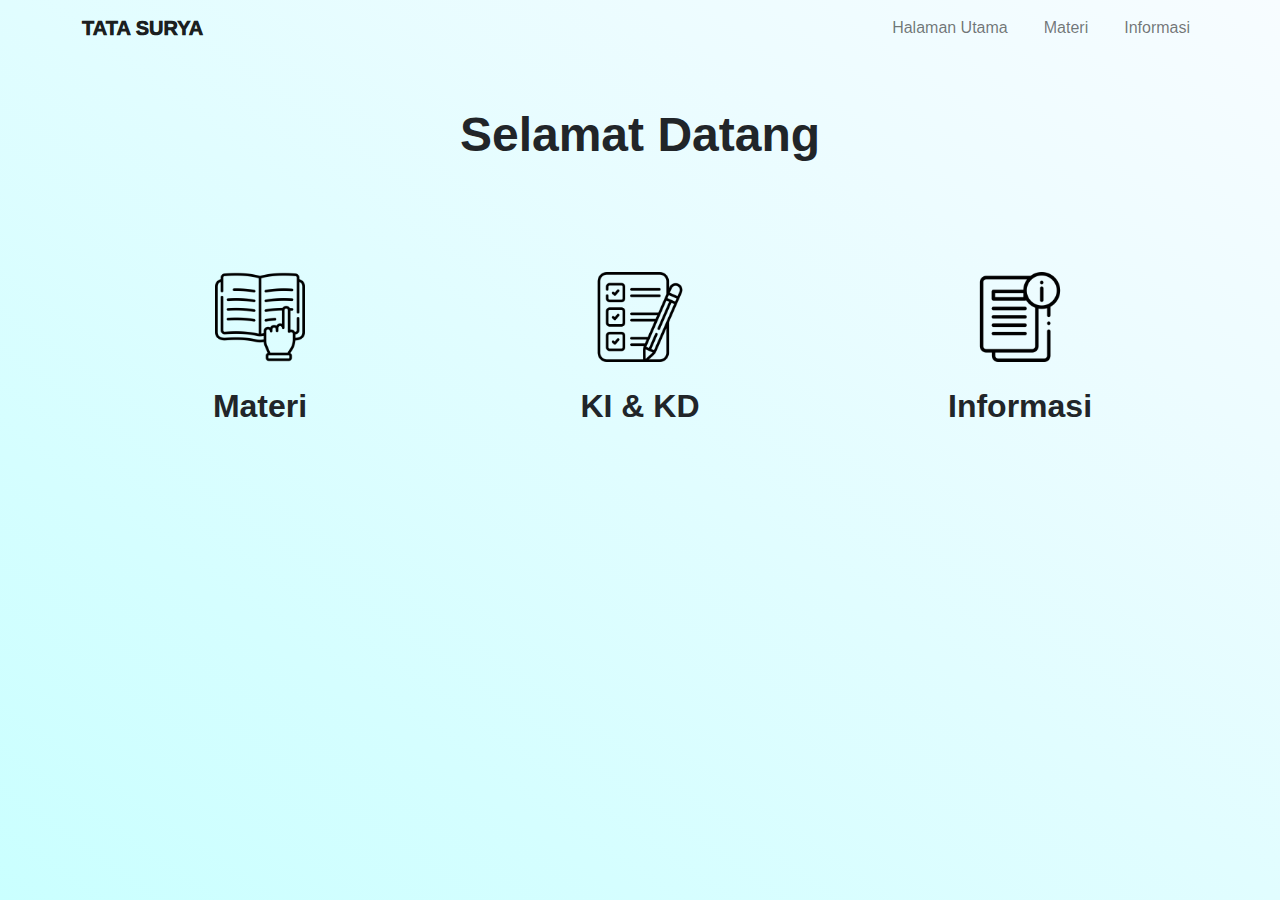
<file: index.html>
<!doctype html>
<html lang="en">

<head>
  <meta charset="utf-8">
  <meta name="viewport" content="width=device-width, initial-scale=1">
  <title>TATA SURYA</title>
  
  <link rel="stylesheet" href="style/style.css">

  <link rel="stylesheet" href="css/bootstrap.min.css">

</head>

<body>
  <!-- navbar -->
  <nav class="navbar navbar-expand-lg bg-transparent">
    <div class="container">
      <a class="navbar-brand" href="index.html">TATA SURYA</a>
      <button class="navbar-toggler" type="button" data-bs-toggle="collapse" data-bs-target="#navbarNav"
        aria-controls="navbarNav" aria-expanded="false" aria-label="Toggle navigation">
        <span class="navbar-toggler-icon"></span>
      </button>
      <div class="collapse navbar-collapse" id="navbarNav">
        <ul class="navbar-nav ms-auto">
          <li class="nav-item">
            <a class="nav-link " aria-current="page" href="index.html">Halaman Utama</a>
          </li>
          <li class="nav-item">
            <a class="nav-link" href="materi.html">Materi</a>
          </li>
          <li class="nav-item">
            <a class="nav-link" href="#">Informasi</a>
          </li>

        </ul>
      </div>
    </div>
  </nav>

  <!-- end navbar -->

  <!-- header -->
  <div class="container">
    <div class="row">
      
      <span class="header-1">
        <h2>Selamat Datang</h2>
      </span>
      <div class="col-lg-4 header-img">
        <a href="materi.html"><img src="assets/img/study.png" alt=""></a>
        <span class="header-img-desc">
          <h4>Materi</h4>
        </span>
      </div>
      <div class="col-lg-4 header-img-2">
        <a href="kd_ki.html"><img src="assets/img/checklist.png" alt=""></a>
        <span class="header-img-desc-2">
          <h4>KI & KD</h4>
        </span>
      </div>
      <div class="col-lg-4 header-img-3">
        <a href="#"><img src="assets/img/file.png" alt=""></a>
        <span class="header-img-desc-3">
          <h4>Informasi</h4>
        </span>
      </div>
      
    </div>
  </div>
  <!-- end header -->

  <!-- end footer -->
 <script src="js/bootstrap.bundle.js"></script>
</body>

</html>
</file>
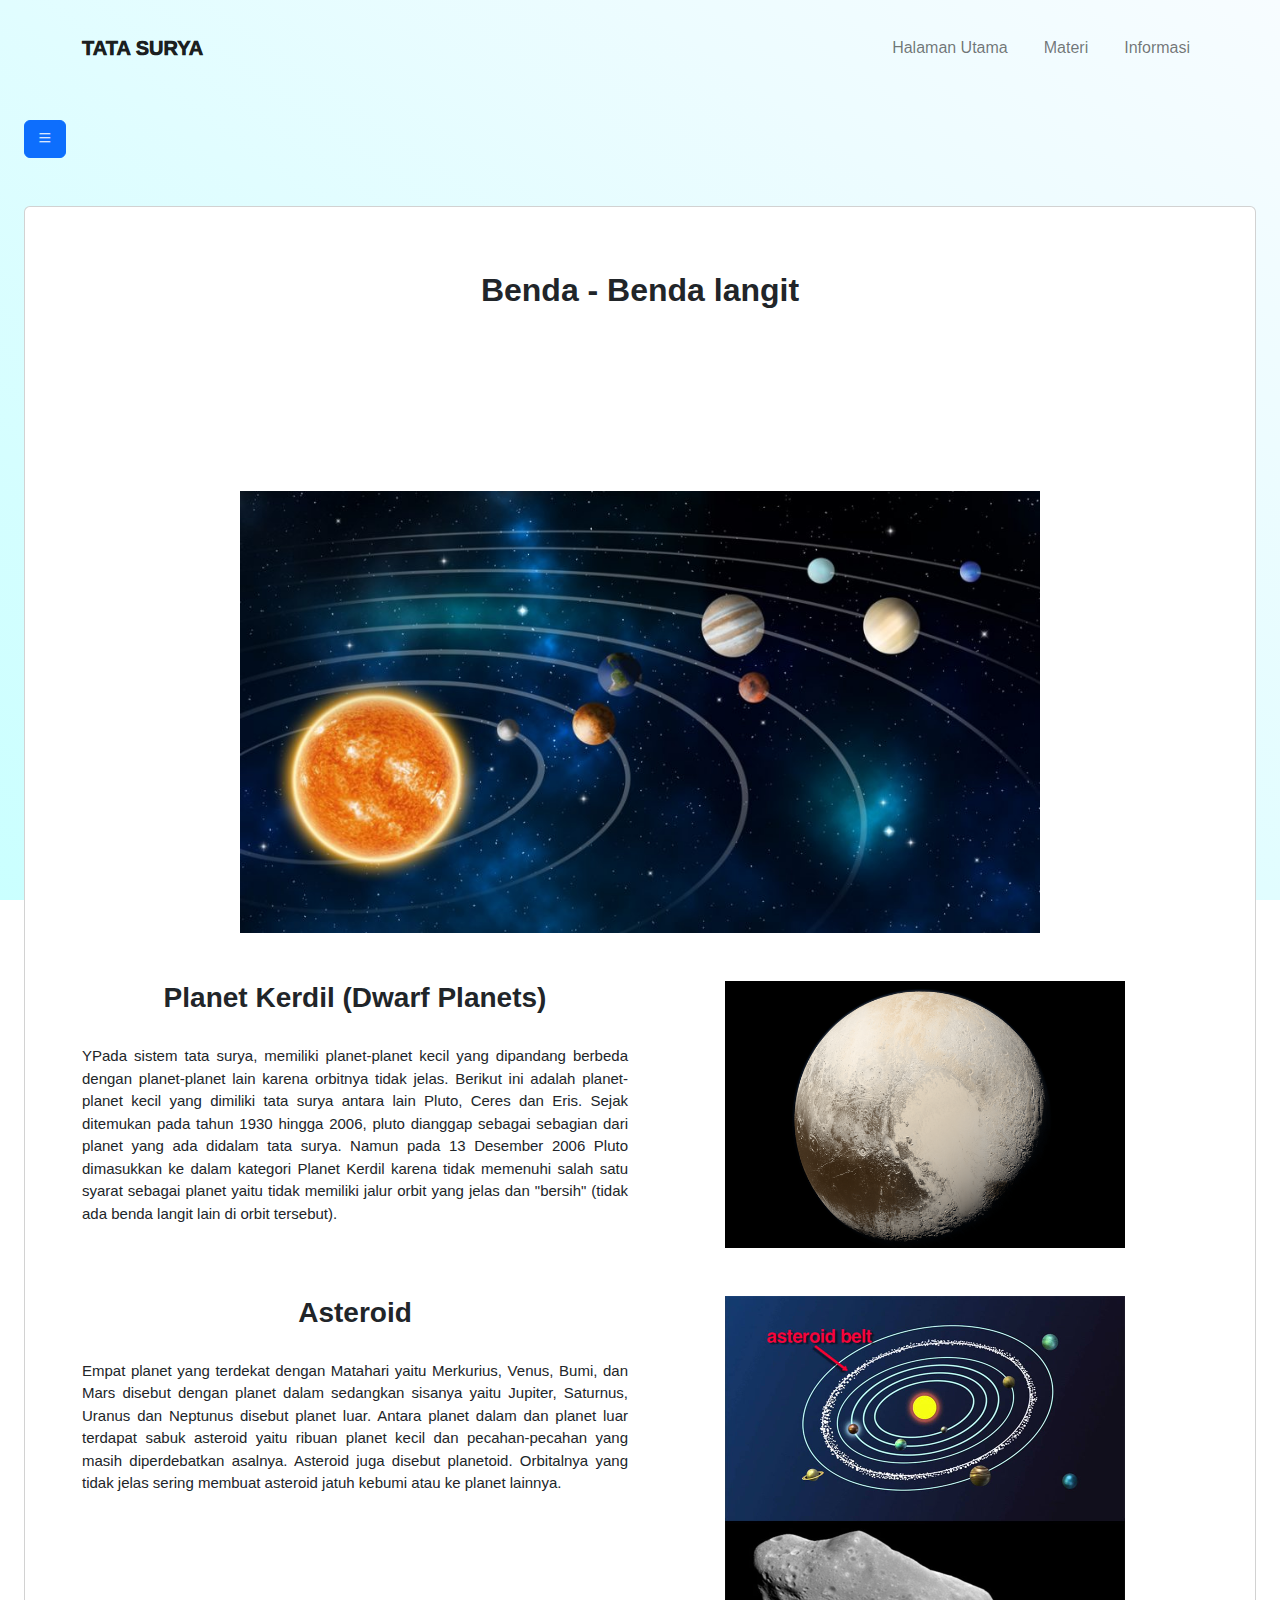
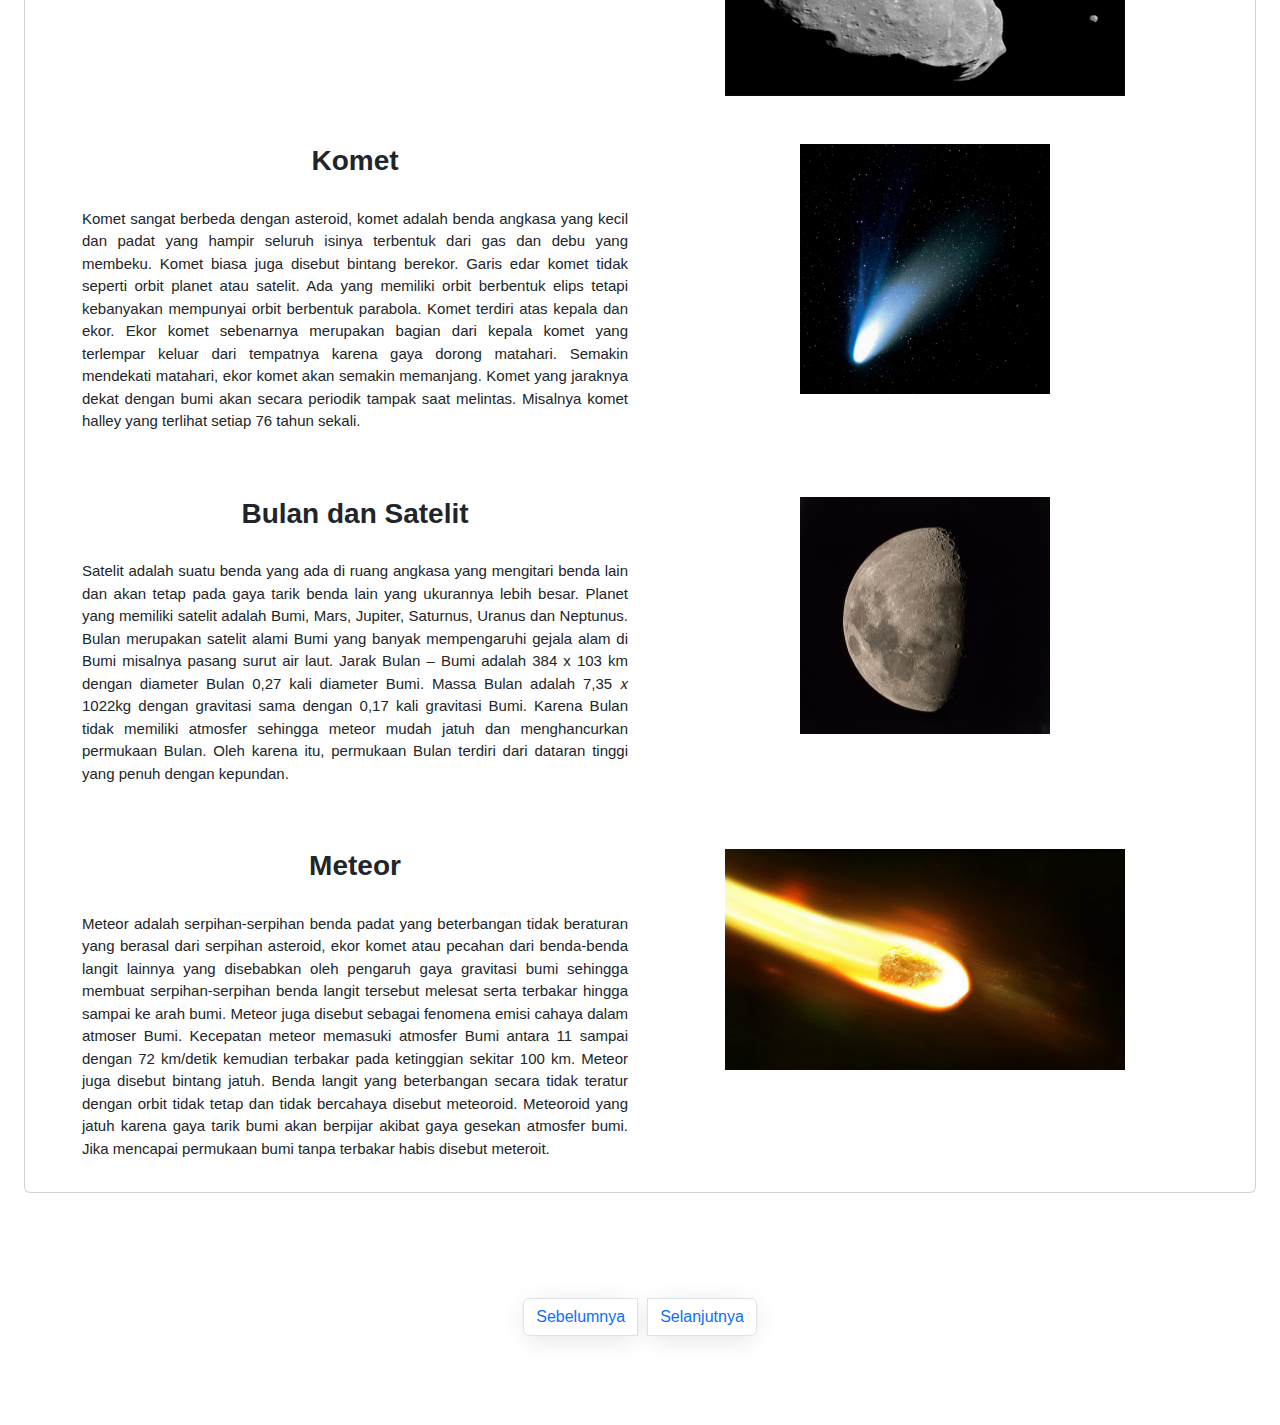
<file: benda-langit.html>
<!doctype html>
<html lang="en">

<head>
    <meta charset="utf-8">
    <meta name="viewport" content="width=device-width, initial-scale=1">
    <title>TATA SURYA</title>
    <link
          rel="stylesheet"
          href="https://cdn.jsdelivr.net/npm/bootstrap-icons@1.9.1/font/bootstrap-icons.css"
        />
    <link rel="stylesheet" href="style/style.css">
    <link rel="stylesheet" href="style/materi.css">
    <link rel="stylesheet" href="css/bootstrap.min.css">

    <link rel="stylesheet" href="style/style-benda.css">

</head>

<body>
        <!-- navbar -->
  <nav class="navbar navbar-expand-lg bg-transparent">
    <div class="container">
      <a class="navbar-brand" href="index.html">TATA SURYA</a>
      <button class="navbar-toggler" type="button" data-bs-toggle="collapse" data-bs-target="#navbarNav"
        aria-controls="navbarNav" aria-expanded="false" aria-label="Toggle navigation">
        <span class="navbar-toggler-icon"></span>
      </button>
      <div class="collapse navbar-collapse" id="navbarNav">
        <ul class="navbar-nav ms-auto">
          <li class="nav-item">
            <a class="nav-link " aria-current="page" href="index.html">Halaman Utama</a>
          </li>
          <li class="nav-item">
            <a class="nav-link" href="materi.html">Materi</a>
          </li>
          <li class="nav-item">
            <a class="nav-link" href="informasi.html">Informasi</a>
          </li>

        </ul>
      </div>
    </div>
  </nav>

  <!-- end navbar -->

        <div>
            <div class="sidebar p-4 bg-primary" id="sidebar">
            <!-- <h4 class="mb-5 text-white">TATA SURYA</h4> -->
            <li>
                <a class="text-white" href="materi.html">
                
                A.1 Mengenal Tata Surya
                </a>
            </li>
            <li>
                <a class="text-white" href="materi-susunan-planet.html" tabindex="-1"  >
                A.2 Susunan Planet
                
                </a>
            </li>
            <li >
                <a class="text-white" href="materi-susunan-planet-2.html" >
                    
                A.3 Susunan Planet 2
                </a>
            </li>
            <li >
                <a class="text-white" href="evaluasi-pertama.html">
                
                Kuis Bagian 1
                </a>
            </li>
            <li >
            <a class="text-white" href="peredaran-planet.html" >
            
            B.1 Peredaran Planet
            </a>
        </li>
        <li>
            <a  class="text-white" href="benda-langit.html" >
            
            B.2 Benda - benda langit
            </a>
        </li>
        <li class="disabled">
            <a style="color: black ; border-radius: 10px;" class="page-link" href="#" tabindex="-1" aria-disabled="true" >
            
            Kuis bagian 2
            </a>
        </li>
            </div>
        </div>
        <section class="p-4" id="main-content">
            <button class="btn btn-primary" id="button-toggle">
            <i class="bi bi-list"></i>
            </button>
            <div class="card mt-5">
            <div class="card-body">
                <h2 class="text-center header-content mt-5">Benda - Benda langit</h2>

                
            </div>
            
            <div class="card-body">
               
                
                <div class="article-content">
                    <div class="row mt-5">
                        <div class="col-lg-12">
                            <div class="article-img-1 text-center">
                                <img src="assets/img/benda-lanigt.jpg" alt="">
                            </div>
                        </div>
                    </div>
                    <div class="container">
                        <div class="row mt-5">
                            <div class="col-lg-6 text-center">
                                <h3>Planet Kerdil (Dwarf Planets)</h3>
                                <p>YPada sistem tata surya, memiliki planet-planet
                                    kecil yang dipandang berbeda dengan planet-planet
                                    lain karena orbitnya tidak jelas. Berikut ini adalah
                                    planet-planet kecil yang dimiliki tata surya antara lain
                                    Pluto, Ceres dan Eris. Sejak ditemukan pada tahun
                                    1930 hingga 2006, pluto dianggap sebagai sebagian
                                    dari planet yang ada didalam tata surya. Namun pada 13 Desember 2006 Pluto
                                    dimasukkan ke dalam kategori Planet Kerdil karena tidak memenuhi salah satu syarat
                                    sebagai planet yaitu tidak memiliki jalur orbit yang jelas dan "bersih" (tidak ada benda
                                    langit lain di orbit tersebut). </p>
                            </div>
                            <div class="col-lg-6">
                                <div class="article-img">
                                    <img width="500px" src="assets/img/planet-kerdil.png" alt="">
                                </div>
                            </div>
                        </div>
                        <div class="row mt-5">
                            <div class="col-lg-6 text-center">
                                <h3>Asteroid</h3>
                                <p>Empat planet yang terdekat dengan Matahari yaitu Merkurius, Venus, Bumi, dan
                                    Mars disebut dengan planet dalam sedangkan sisanya yaitu Jupiter, Saturnus, Uranus
                                    dan Neptunus disebut planet luar. Antara planet dalam dan planet luar terdapat sabuk asteroid yaitu ribuan planet kecil dan
                                    pecahan-pecahan yang masih diperdebatkan
                                    asalnya. Asteroid juga disebut planetoid.
                                    Orbitalnya yang tidak jelas sering membuat
                                    asteroid jatuh kebumi atau ke planet lainnya.</p>
                            </div>
                            <div class="col-lg-6">
                                <div class="article-img">
                                    <img src="assets/img/asteroid-2.jpg" alt="">
                                </div>
                            </div>
                            
                        </div>
                        <div class="row mt-5">
                            <div class="col-lg-6 text-center">
                                <h3>Komet</h3>
                                <p>Komet sangat berbeda dengan asteroid, komet
                                    adalah benda angkasa yang kecil dan padat yang
                                    hampir seluruh isinya terbentuk dari gas dan debu
                                    yang membeku. Komet biasa juga disebut bintang
                                    berekor. Garis edar komet tidak seperti orbit planet
                                    atau satelit. Ada yang memiliki orbit berbentuk elips
                                    tetapi kebanyakan mempunyai orbit berbentuk
                                    parabola. Komet terdiri atas kepala dan ekor. Ekor komet sebenarnya merupakan bagian
                                    dari kepala komet yang terlempar keluar dari tempatnya karena gaya dorong matahari.
                                    Semakin mendekati matahari, ekor komet akan semakin memanjang. Komet yang
                                    jaraknya dekat dengan bumi akan secara periodik tampak saat melintas. Misalnya komet
                                    halley yang terlihat setiap 76 tahun sekali.
                                    </p>
                            </div>
                            <div class="col-lg-6">
                                <div class="article-img">
                                    <img width="250px" src="assets/img/komet-1.jpg" alt="">
                                </div>
                            </div>
                        </div>
                        <div class="row mt-5">
                            <div class="col-lg-6 text-center">
                                <h3>Bulan dan Satelit</h3>
                                <p>Satelit adalah suatu benda yang ada di ruang
                                    angkasa yang mengitari benda lain dan akan tetap pada
                                    gaya tarik benda lain yang ukurannya lebih besar. Planet
                                    yang memiliki satelit adalah Bumi, Mars, Jupiter,
                                    Saturnus, Uranus dan Neptunus. Bulan merupakan
                                    satelit alami Bumi yang banyak mempengaruhi gejala
                                    alam di Bumi misalnya pasang surut air laut. Jarak
                                    Bulan – Bumi adalah 384 x 103
                                    km dengan diameter Bulan 0,27 kali diameter Bumi. Massa Bulan adalah 7,35 𝑥 1022kg dengan gravitasi sama
                                    dengan 0,17 kali gravitasi Bumi. Karena Bulan tidak memiliki atmosfer sehingga meteor
                                    mudah jatuh dan menghancurkan permukaan Bulan. Oleh karena itu, permukaan Bulan
                                    terdiri dari dataran tinggi yang penuh dengan kepundan.</p>
                            </div>
                            <div class="col-lg-6">
                                <div class="article-img">
                                    <img width="250px" src="assets/img/moon.jpeg" alt="">
                                </div>
                            </div>
                        </div>
                        <div class="row mt-5">
                            <div class="col-lg-6 text-center">
                                <h3>Meteor</h3>
                                <p>Meteor adalah serpihan-serpihan benda padat
                                    yang beterbangan tidak beraturan yang berasal
                                    dari serpihan asteroid, ekor komet atau pecahan
                                    dari benda-benda langit lainnya yang disebabkan
                                    oleh pengaruh gaya gravitasi bumi sehingga
                                    membuat serpihan-serpihan benda langit
                                    tersebut melesat serta terbakar hingga sampai ke arah bumi. Meteor juga disebut
                                    sebagai fenomena emisi cahaya dalam atmoser Bumi. Kecepatan meteor memasuki
                                    atmosfer Bumi antara 11 sampai dengan 72 km/detik kemudian terbakar pada
                                    ketinggian sekitar 100 km. Meteor juga disebut bintang jatuh. Benda langit yang
                                    beterbangan secara tidak teratur dengan orbit tidak tetap dan tidak bercahaya disebut
                                    meteoroid. Meteoroid yang jatuh karena gaya tarik bumi akan berpijar akibat gaya
                                    gesekan atmosfer bumi. Jika mencapai permukaan bumi tanpa terbakar habis disebut
                                    meteroit.</p>
                            </div>
                            <div class="col-lg-6">
                                <div class="article-img">
                                    <img width="1000px" src="assets/img/meteor-1.jpg" alt="">
                                </div>
                            </div>
                        </div>
                    </div>
                    
                    
                </div>
            </div>
            </div>
            <section>
                <nav aria-label="Page navigation example">
                        <ul class="pagination justify-content-center">
                        <li class="page-item">
                            <a class="page-link " href="peredaran-planet.html" tabindex="-1" aria-disabled="true" >Sebelumnya</a>
                        </li>
                        
                        <li class="page-item">
                            <a class="page-link" href="evaluasi-kedua.html">Selanjutnya</a>
                        </li>
                        </ul>
                </nav>
            </section>
        </section>
        
  

  <!-- end footer -->

 
</body>
<script src="js/bootstrap.bundle.js"></script>
<script src="js/script-materi.js"></script>

</html>
</file>
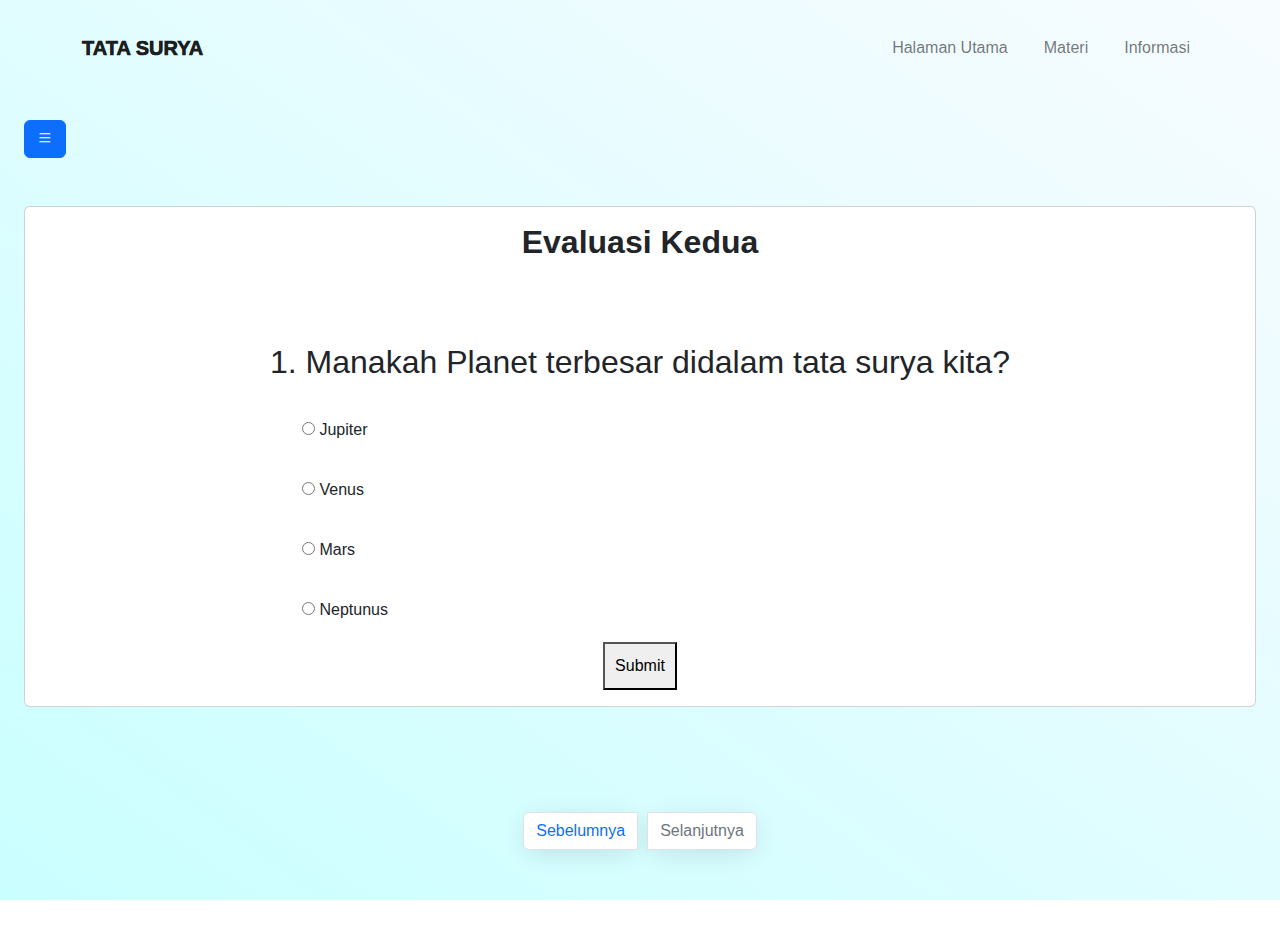
<file: evaluasi-kedua.html>
<!doctype html>
<html lang="en">

<head>
    <meta charset="utf-8">
    <meta name="viewport" content="width=device-width, initial-scale=1">
    <title>TATA SURYA</title>
    <link
          rel="stylesheet"
          href="https://cdn.jsdelivr.net/npm/bootstrap-icons@1.9.1/font/bootstrap-icons.css"
        />
    <link rel="stylesheet" href="style/style.css">
    <link rel="stylesheet" href="style/materi.css">
    <link rel="stylesheet" href="css/bootstrap.min.css">
    <link rel="stylesheet" href="style/evaluasi-1.css">

</head>

<body>
        <!-- navbar -->
  <nav class="navbar navbar-expand-lg bg-transparent">
    <div class="container">
      <a class="navbar-brand" href="index.html">TATA SURYA</a>
      <button class="navbar-toggler" type="button" data-bs-toggle="collapse" data-bs-target="#navbarNav"
        aria-controls="navbarNav" aria-expanded="false" aria-label="Toggle navigation">
        <span class="navbar-toggler-icon"></span>
      </button>
      <div class="collapse navbar-collapse" id="navbarNav">
        <ul class="navbar-nav ms-auto">
          <li class="nav-item">
            <a class="nav-link " aria-current="page" href="index.html">Halaman Utama</a>
          </li>
          <li class="nav-item">
            <a class="nav-link" href="materi.html">Materi</a>
          </li>
          <li class="nav-item">
            <a class="nav-link" href="informasi.html">Informasi</a>
          </li>

        </ul>
      </div>
    </div>
  </nav>

  <!-- end navbar -->

        <div>
            <div class="sidebar p-4 bg-primary" id="sidebar">
            <!-- <h4 class="mb-5 text-white">TATA SURYA</h4> -->
            <li>
                <a class="text-white" href="materi.html">
                
                A.1 Mengenal Tata Surya
                </a>
            </li>
            <li>
                <a class="text-white" href="materi-susunan-planet.html" tabindex="-1"  >
                A.2 Susunan Planet
                
                </a>
            </li>
            <li >
                <a class="text-white" href="materi-susunan-planet-2.html" >
                    
                A.3 Susunan Planet 2
                </a>
            </li>
            <li >
                <a class="text-white" href="evaluasi-pertama.html">
                
                Kuis Bagian 1
                </a>
            </li>
            <li >
            <a class="text-white" href="peredaran-planet.html" >
            
            B.1 Peredaran Planet
            </a>
        </li>
        <li>
            <a  class="text-white" href="benda-langit.html" >

            B.2 Benda - benda langit
            </a>
        </li>
        <li >
            <a  class="text-white" href="evaluasi-kedua.html"  >
            
            Kuis bagian 2
            </a>
        </li>
            </div>
        </div>
        <section class="p-4" id="main-content">
            <button class="btn btn-primary" id="button-toggle">
            <i class="bi bi-list"></i>
            </button>
            <div class="card mt-5">
            <div class="card-body">
                <h2 class="text-center header-content">Evaluasi Kedua</h2>
                
                
            </div>
            
            <div class="card-body">
                <div class="container">
                    <div class="article-quiz">
                        <div class="row">
                            <div class="quiz-container" id="quiz">
                                    <div class="quiz-header">
                                    <h2 id="question">Question Text</h2>
                                    <ul>
                                        <li>
                                        <input type="radio" name="answer" id="a" class="answer">
                                        <label for="a" id="a_text">Answer</label>
                                        </li>
                                        <li>
                                        <input type="radio" name="answer" id="b" class="answer">
                                        <label for="b" id="b_text">Answer</label>
                                        </li>
                                        <li>
                                        <input type="radio" name="answer" id="c" class="answer">
                                        <label for="c" id="c_text">Answer</label>
                                        </li>
                                        <li>
                                        <input type="radio" name="answer" id="d" class="answer">
                                        <label for="d" id="d_text">Answer</label>
                                        </li>
                                    </ul>
                                    <div class="quiz-button-content">
                                        <button id="submit">Submit</button>
                                    </div>
                                </div>
                                
                            </div>
                        </div>
                            <!-- <div class="col-lg-6">
                                <h4>1. Manakah bintang yang terdekat dengan Bumi?</h4><br>
                                <input type="radio" name="question1" id="correct1">Matahari<br>
                                <input type="radio" name="question1">Venus <br>
                                <input type="radio" name="question1">Mars <br>
                                <input type="radio" name="question1">Neptunus<br>
                            </div>
                            <div class="col-lg-6">
                                <h4>2. Planet yang paling dekat dengan Matahari adalah?</h4><br>
                                <input type="radio" name="question2" >Saturnus <br>
                                <input type="radio" name="question2">Uranus <br>
                                <input type="radio" name="question2" id="correct2">Merkurius <br>
                                <input type="radio" name="question2">venus <br>
                            </div>
                            <input type="submit" name="submit" value="SubmitQuiz" onClick="result()">
                        </div> -->


                        
                    </div>
                </div>
     </div>
            </div>
            </div>
            <section>
                <nav aria-label="Page navigation example">
                        <ul class="pagination justify-content-center">
                        <li class="page-item">
                            <a class="page-link" href="benda-langit.html" tabindex="-1" aria-disabled="true">Sebelumnya</a>
                        </li>
                        
                        <li class="page-item disabled">
                            <a class="page-link" href="#">Selanjutnya</a>
                        </li>
                        </ul>
                </nav>
            </section>
        </section>
        
  

  

 
</body>
<script>
    function result()
    {
        var score=0;
        if(document.getElementById('correct1').checked)
            {	score++;
            }
        if(document.getElementById('correct2').checked)
            {	score++;
            }
        if(document.getElementById('correct3').checked)
            {	score++;
            }
        alert("Your score is:"+score);
    // to print on browser
        document.write("Nilai mu adalah "+score);
    }
</script>
<script src="js/bootstrap.bundle.js"></script>
<script src="js/js-quiz-2.js"></script>
<script src="js/script-materi.js"></script>

</html>
</file>
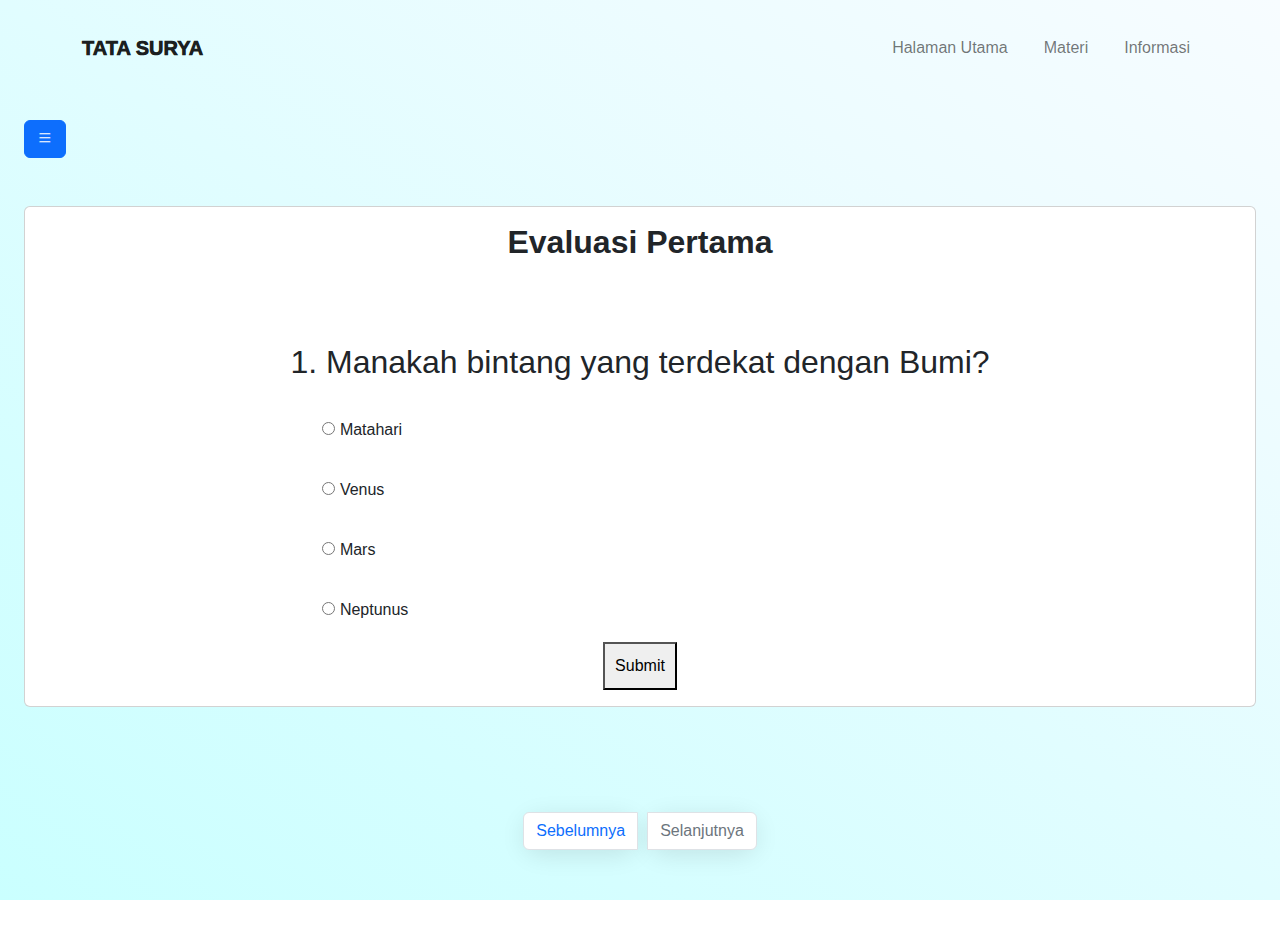
<file: evaluasi-pertama.html>
<!doctype html>
<html lang="en">

<head>
    <meta charset="utf-8">
    <meta name="viewport" content="width=device-width, initial-scale=1">
    <title>TATA SURYA</title>
    <link
          rel="stylesheet"
          href="https://cdn.jsdelivr.net/npm/bootstrap-icons@1.9.1/font/bootstrap-icons.css"
        />
    <link rel="stylesheet" href="style/style.css">
    <link rel="stylesheet" href="style/materi.css">
    <link rel="stylesheet" href="css/bootstrap.min.css">
    <link rel="stylesheet" href="style/evaluasi-1.css">

</head>

<body>
        <!-- navbar -->
  <nav class="navbar navbar-expand-lg bg-transparent">
    <div class="container">
      <a class="navbar-brand" href="index.html">TATA SURYA</a>
      <button class="navbar-toggler" type="button" data-bs-toggle="collapse" data-bs-target="#navbarNav"
        aria-controls="navbarNav" aria-expanded="false" aria-label="Toggle navigation">
        <span class="navbar-toggler-icon"></span>
      </button>
      <div class="collapse navbar-collapse" id="navbarNav">
        <ul class="navbar-nav ms-auto">
          <li class="nav-item">
            <a class="nav-link " aria-current="page" href="index.html">Halaman Utama</a>
          </li>
          <li class="nav-item">
            <a class="nav-link" href="materi.html">Materi</a>
          </li>
          <li class="nav-item">
            <a class="nav-link" href="#">Informasi</a>
          </li>

        </ul>
      </div>
    </div>
  </nav>

  <!-- end navbar -->

        <div>
            <div class="sidebar p-4 bg-primary" id="sidebar">
            <!-- <h4 class="mb-5 text-white">TATA SURYA</h4> -->
            <li>
                <a class="text-white" href="materi.html">
                
                A. Mengenal Tata Surya
                </a>
            </li>
            <li>
                <a class="text-white" id="nonaktif"  href="materi-susunan-planet.html">
                1. Susunan Planet
                
                </a>
            </li>
            <li>
                <a class="text-white" href="materi-susunan-planet-2.html">
                    
                2. Susunan Planet
                </a>
            </li>
            <li >
                <a class="text-white" href="evaluasi-pertama.html">
                
                Kuis Bagian 1
                </a>
            </li>
            <li class="disabled">
                <a style="color: black ; border-radius: 10px;" class="page-link" href="#" tabindex="-1" aria-disabled="true" >
                
                Soon
                </a>
            </li>
            <li class="disabled" >
                <a style="color: black ; border-radius: 10px;" class="page-link" href="#" tabindex="-1" aria-disabled="true" >
                
                Soon
                </a>
            </li>
            <li class="disabled">
                <a style="color: black ; border-radius: 10px;" class="page-link" href="#" tabindex="-1" aria-disabled="true" >
                
                Soon
                </a>
            </li>
            </div>
        </div>
        <section class="p-4" id="main-content">
            <button class="btn btn-primary" id="button-toggle">
            <i class="bi bi-list"></i>
            </button>
            <div class="card mt-5">
            <div class="card-body">
                <h2 class="text-center header-content">Evaluasi Pertama</h2>
                
                
            </div>
            
            <div class="card-body">
                <div class="container">
                    <div class="article-quiz">
                        <div class="row">
                            <div class="quiz-container" id="quiz">
                                    <div class="quiz-header">
                                    <h2 id="question">Question Text</h2>
                                    <ul>
                                        <li>
                                        <input type="radio" name="answer" id="a" class="answer">
                                        <label for="a" id="a_text">Answer</label>
                                        </li>
                                        <li>
                                        <input type="radio" name="answer" id="b" class="answer">
                                        <label for="b" id="b_text">Answer</label>
                                        </li>
                                        <li>
                                        <input type="radio" name="answer" id="c" class="answer">
                                        <label for="c" id="c_text">Answer</label>
                                        </li>
                                        <li>
                                        <input type="radio" name="answer" id="d" class="answer">
                                        <label for="d" id="d_text">Answer</label>
                                        </li>
                                    </ul>
                                    <div class="quiz-button-content">
                                        <button id="submit">Submit</button>
                                    </div>
                                </div>
                                
                            </div>
                        </div>
                            <!-- <div class="col-lg-6">
                                <h4>1. Manakah bintang yang terdekat dengan Bumi?</h4><br>
                                <input type="radio" name="question1" id="correct1">Matahari<br>
                                <input type="radio" name="question1">Venus <br>
                                <input type="radio" name="question1">Mars <br>
                                <input type="radio" name="question1">Neptunus<br>
                            </div>
                            <div class="col-lg-6">
                                <h4>2. Planet yang paling dekat dengan Matahari adalah?</h4><br>
                                <input type="radio" name="question2" >Saturnus <br>
                                <input type="radio" name="question2">Uranus <br>
                                <input type="radio" name="question2" id="correct2">Merkurius <br>
                                <input type="radio" name="question2">venus <br>
                            </div>
                            <input type="submit" name="submit" value="SubmitQuiz" onClick="result()">
                        </div> -->


                        
                    </div>
                </div>
     </div>
            </div>
            </div>
            <section>
                <nav aria-label="Page navigation example">
                        <ul class="pagination justify-content-center">
                        <li class="page-item">
                            <a class="page-link" href="materi-susunan-planet-2.html" tabindex="-1" aria-disabled="true">Sebelumnya</a>
                        </li>
                        
                        <li class="page-item disabled">
                            <a class="page-link" href="materi-susunan-planet.html">Selanjutnya</a>
                        </li>
                        </ul>
                </nav>
            </section>
        </section>
        
  

  

 
</body>
<script>
    function result()
    {
        var score=0;
        if(document.getElementById('correct1').checked)
            {	score++;
            }
        if(document.getElementById('correct2').checked)
            {	score++;
            }
        if(document.getElementById('correct3').checked)
            {	score++;
            }
        alert("Your score is:"+score);
    // to print on browser
        document.write("Nilai mu adalah "+score);
    }
</script>
<script src="js/bootstrap.bundle.js"></script>
<script src="js/js-quiz.js"></script>
<script src="js/script-materi.js"></script>

</html>
</file>
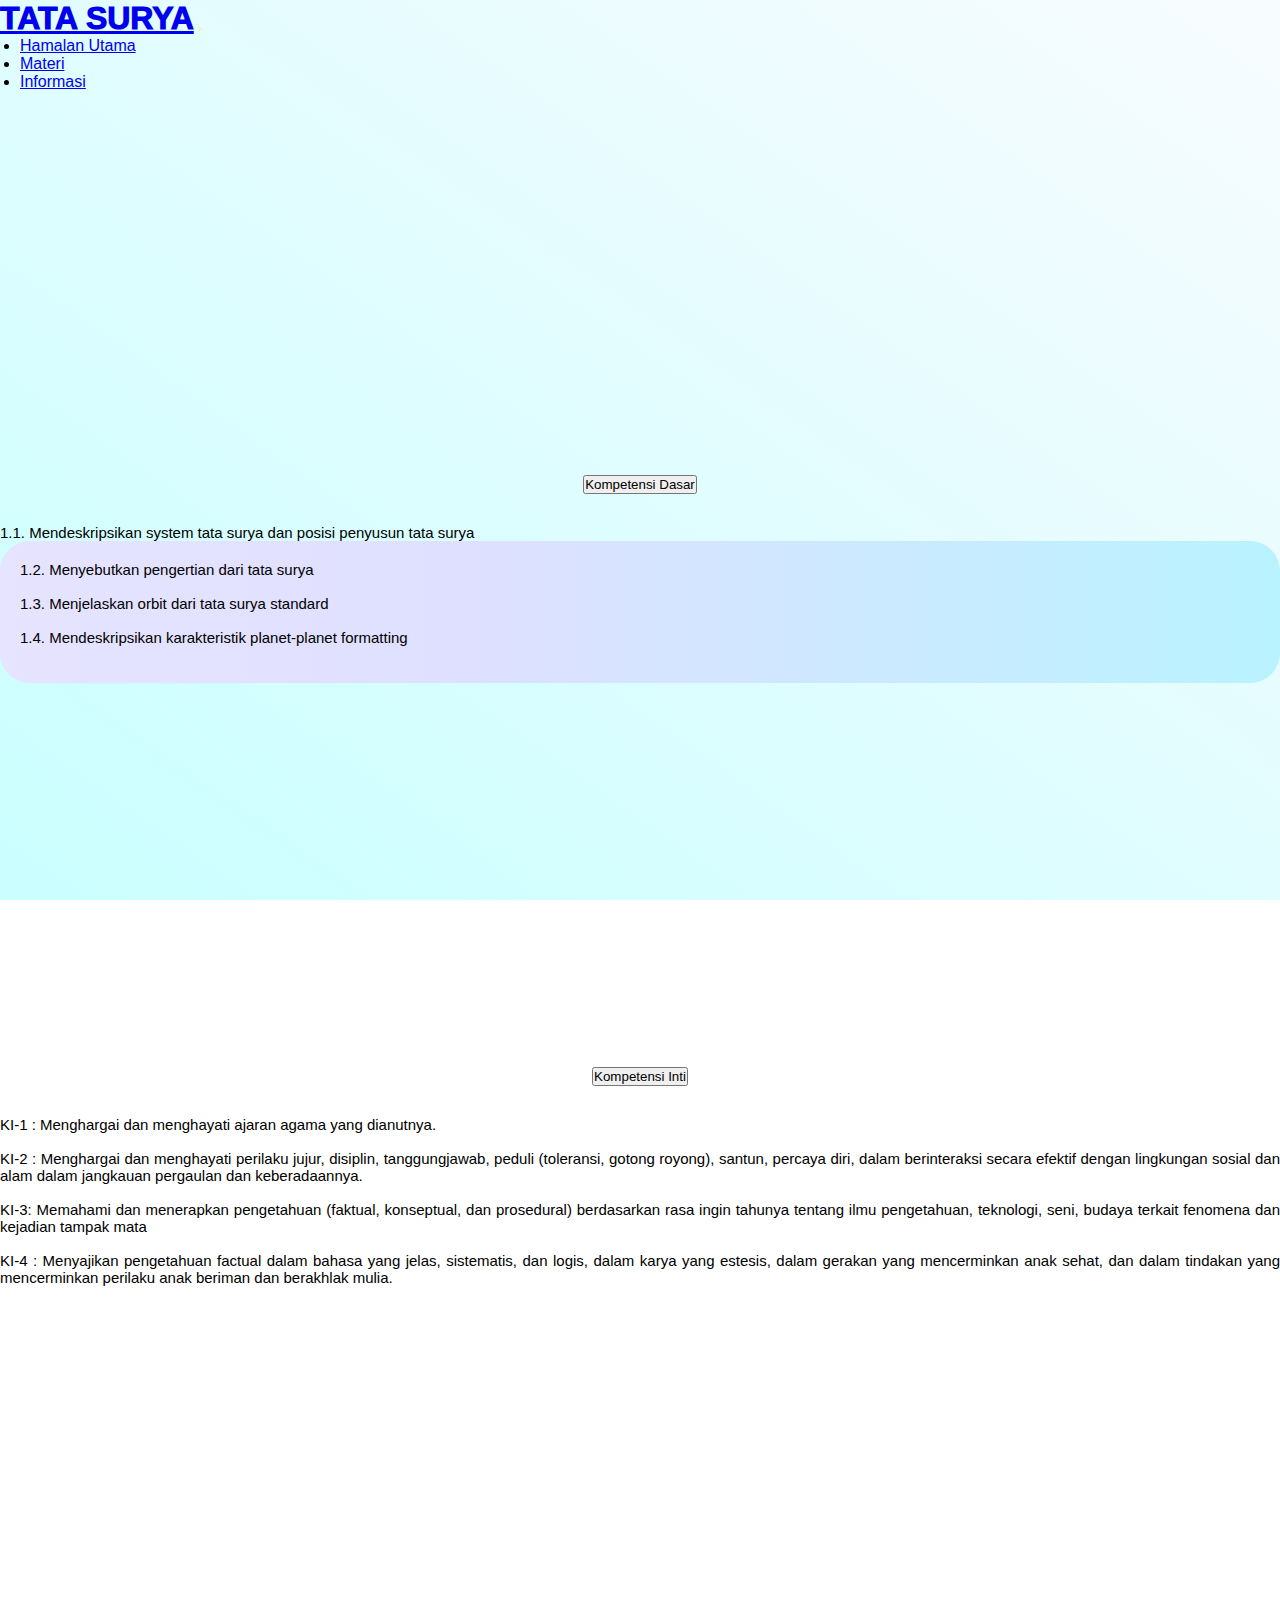
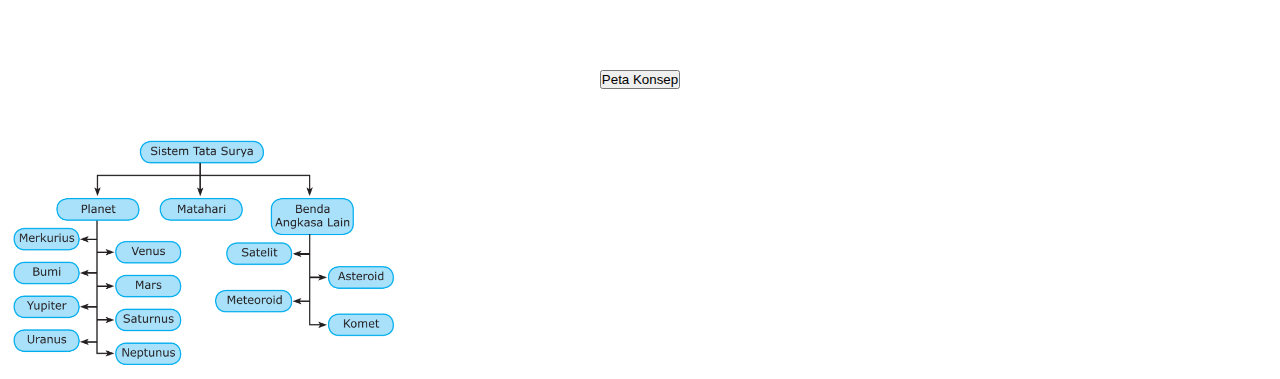
<file: kd_ki.html>
<!DOCTYPE html>
<html lang="en">
    <head>
        <meta charset="utf-8">
        <meta name="viewport" content="width=device-width, initial-scale=1">
        <title>TATA SURYA</title>
        <link href="https://cdn.jsdelivr.net/npm/bootstrap@5.2.0/dist/css/bootstrap.min.css" rel="stylesheet"
        integrity="sha384-gH2yIJqKdNHPEq0n4Mqa/HGKIhSkIHeL5AyhkYV8i59U5AR6csBvApHHNl/vI1Bx" crossorigin="anonymous">
        <link rel="stylesheet" href="style/style.css">
    </head>
<body>
    <!-- navbar -->
    <nav class="navbar navbar-expand-lg bg-transparent">
        <div class="container">
        <a class="navbar-brand" href="index.html">TATA SURYA</a>
        <button class="navbar-toggler" type="button" data-bs-toggle="collapse" data-bs-target="#navbarNav"
            aria-controls="navbarNav" aria-expanded="false" aria-label="Toggle navigation">
            <span class="navbar-toggler-icon"></span>
        </button>
        <div class="collapse navbar-collapse" id="navbarNav">
            <ul class="navbar-nav ms-auto">
            <li class="nav-item">
                <a class="nav-link" aria-current="page" href="index.html">Hamalan Utama</a>
            </li>
            <li class="nav-item">
                <a class="nav-link" href="materi.html">Materi</a>
            </li>
            <li class="nav-item">
                <a class="nav-link" href="#">Informasi</a>
            </li>

            </ul>
        </div>
        </div>
    </nav>
  <!-- end navbar -->
  <div class="container">
    <div class="row">
        <div class="col-lg-4">
            <div class="pilih">
                <button type="button" class="btn btn-secondary btn-sm pilihan text-center" onclick="bukaIsi(event, 'isi1')">Kompetensi Dasar</button>
            </div>
            <div class="desc-kd">
                <p>1.1. Mendeskripsikan system tata surya dan posisi penyusun tata surya
                    
                </p>
                <span class="desc-kd-1"><p>1.2. Menyebutkan pengertian dari tata surya <br><br>
                    1.3. Menjelaskan orbit dari tata surya
                     standard <br><br>
                    1.4. Mendeskripsikan karakteristik planet-planet
                     formatting <br><br>
                    </span>
            </div>
            
        </div>
        <div class="col-lg-4">
            <div class="pilih">
                <button type="button" class="btn btn-secondary btn-sm pilihan tmblAktif text-center" onclick="bukaIsi(event, 'isi2')">Kompetensi Inti</button>
            </div>
            <div class="desc-ki">
                <p>KI-1 : Menghargai dan menghayati ajaran agama yang dianutnya. <br><br>
                    KI-2  : Menghargai dan menghayati perilaku jujur, disiplin,
                    tanggungjawab, peduli (toleransi, gotong royong), santun, percaya
                    diri, dalam berinteraksi secara efektif dengan lingkungan sosial
                    dan alam dalam jangkauan pergaulan dan keberadaannya. <br><br>
                    KI-3: Memahami dan menerapkan pengetahuan (faktual, konseptual,
                    dan prosedural) berdasarkan rasa ingin tahunya tentang ilmu
                    pengetahuan, teknologi, seni, budaya terkait fenomena dan
                    kejadian tampak mata <br><br>
                    KI-4  : Menyajikan pengetahuan factual dalam bahasa yang jelas, sistematis, dan logis, dalam karya yang estesis, dalam gerakan yang mencerminkan anak sehat, dan dalam tindakan yang mencerminkan perilaku anak beriman dan berakhlak mulia.</p> 
            </div>
        </div>
        <div class="col-lg-4">
            <div class="pilih">
                <button type="button" class="btn btn-secondary btn-sm pilihan text-center"onclick="bukaIsi(event, 'isi3')">Peta Konsep</button>
            </div>
            <div class="desc-peta-konsep">
                <img width="400px" class="text-center" src="assets/img/peta_konsep.png" alt="">
            </div>
        </div>
    </div>
  </div>
</body>
</html>
</file>
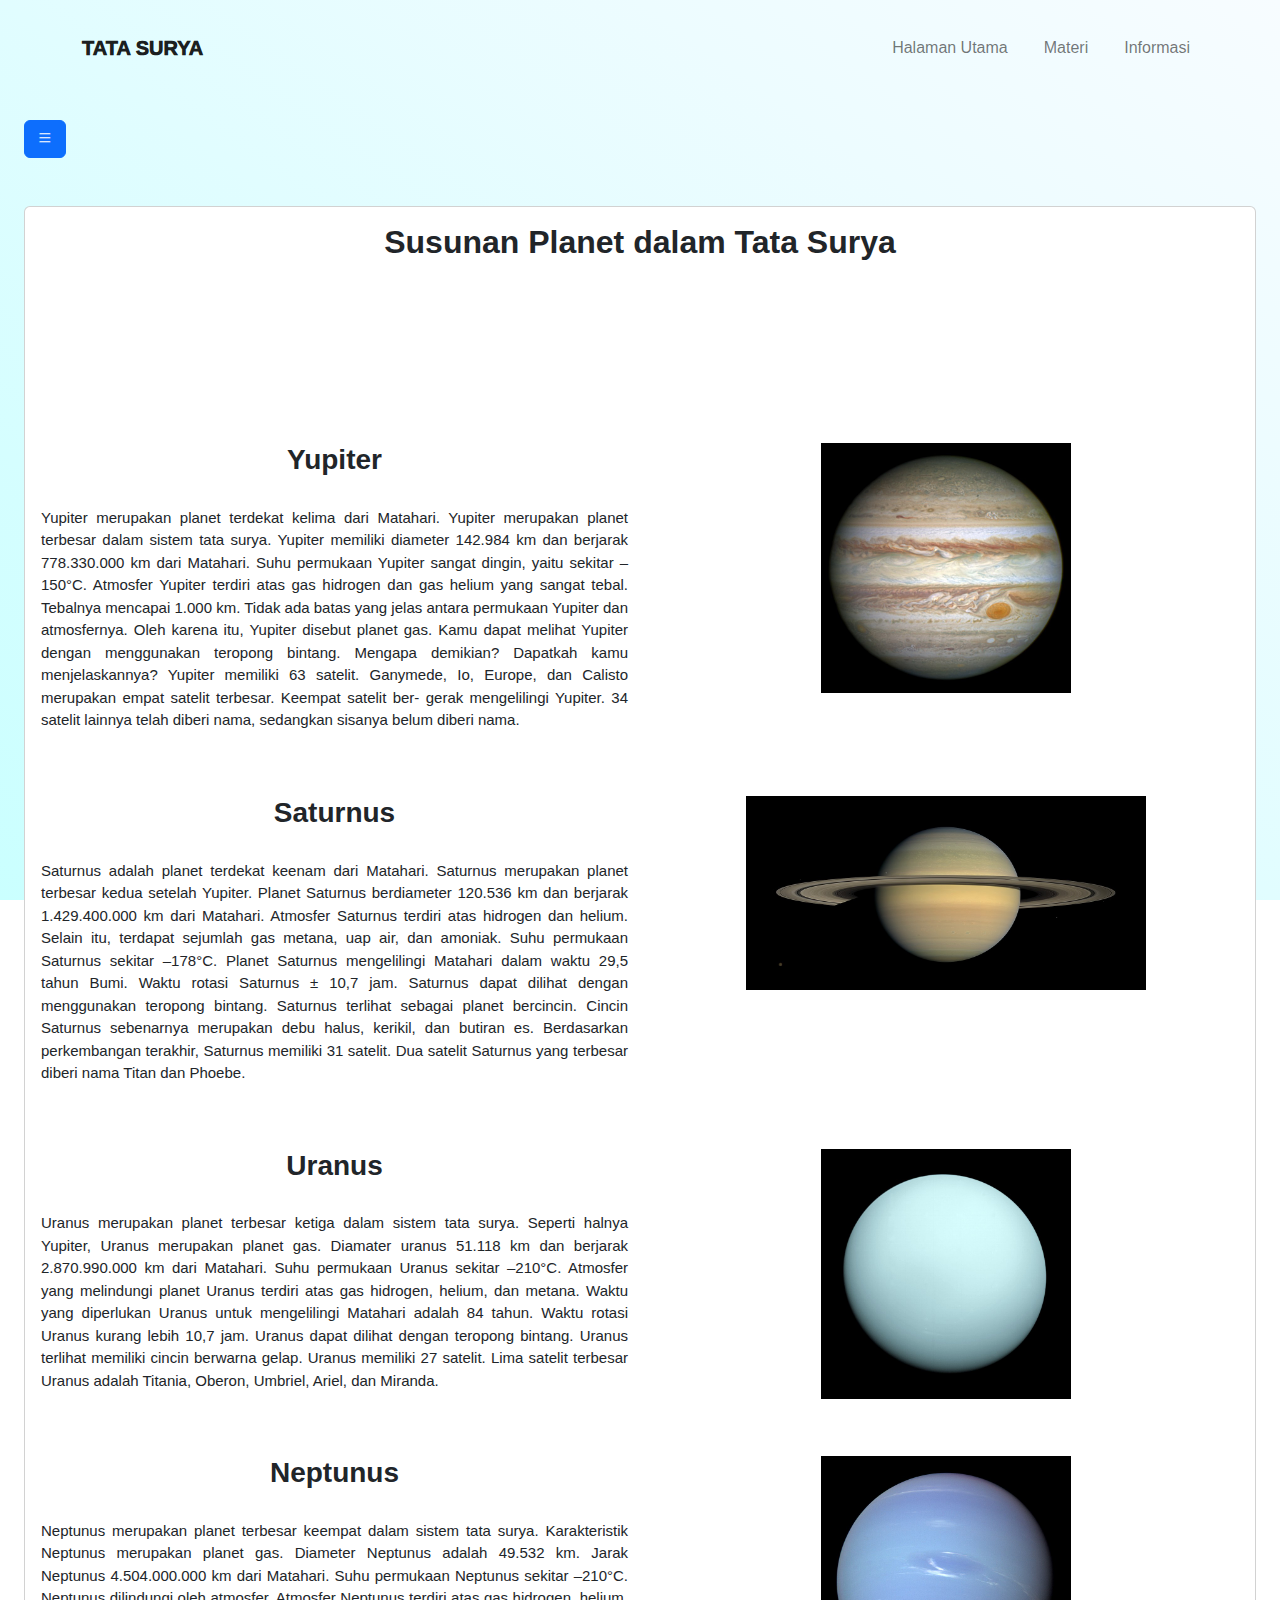
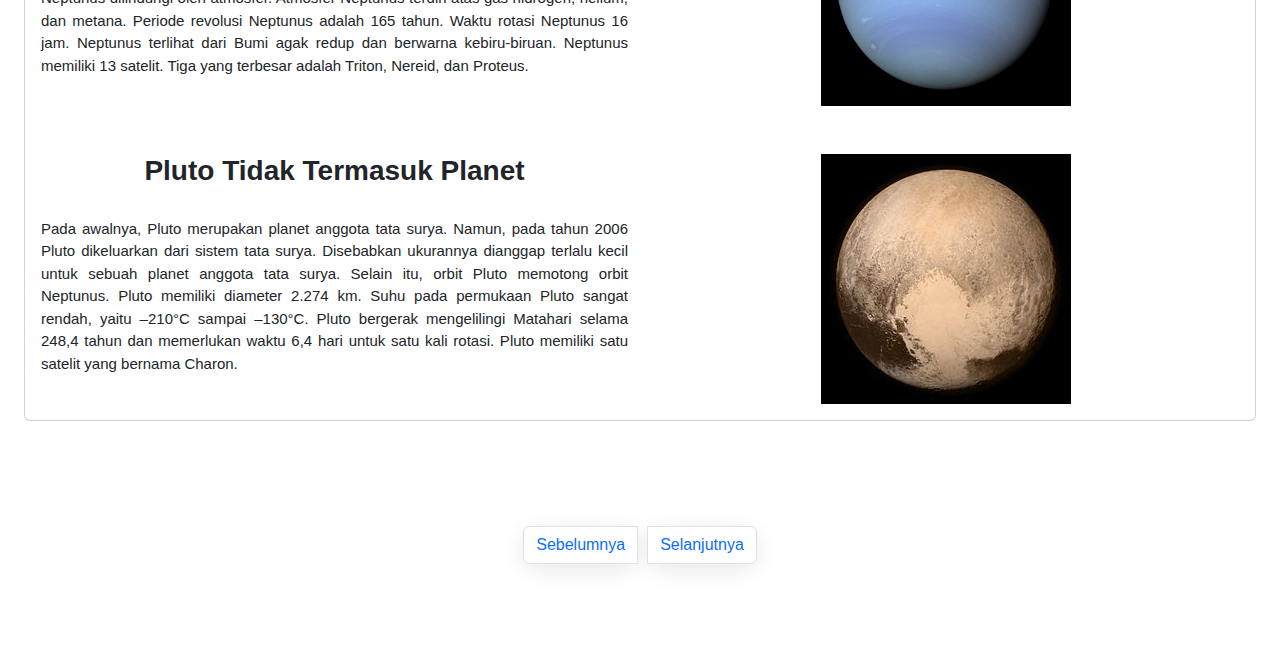
<file: materi-susunan-planet-2.html>
<!doctype html>
<html lang="en">

<head>
    <meta charset="utf-8">
    <meta name="viewport" content="width=device-width, initial-scale=1">
    <title>TATA SURYA</title>
    <link
          rel="stylesheet"
          href="https://cdn.jsdelivr.net/npm/bootstrap-icons@1.9.1/font/bootstrap-icons.css"
        />
    <link rel="stylesheet" href="style/style.css">
    <link rel="stylesheet" href="style/materi.css">
    <link rel="stylesheet" href="css/bootstrap.min.css">

</head>

<body>
        <!-- navbar -->
  <nav class="navbar navbar-expand-lg bg-transparent">
    <div class="container">
      <a class="navbar-brand" href="index.html">TATA SURYA</a>
      <button class="navbar-toggler" type="button" data-bs-toggle="collapse" data-bs-target="#navbarNav"
        aria-controls="navbarNav" aria-expanded="false" aria-label="Toggle navigation">
        <span class="navbar-toggler-icon"></span>
      </button>
      <div class="collapse navbar-collapse" id="navbarNav">
        <ul class="navbar-nav ms-auto">
          <li class="nav-item">
            <a class="nav-link " aria-current="page" href="index.html">Halaman Utama</a>
          </li>
          <li class="nav-item">
            <a class="nav-link" href="materi.html">Materi</a>
          </li>
          <li class="nav-item">
            <a class="nav-link" href="#">Informasi</a>
          </li>

        </ul>
      </div>
    </div>
  </nav>

  <!-- end navbar -->

        <div>
            <div class="sidebar p-4 bg-primary" id="sidebar">
            <!-- <h4 class="mb-5 text-white">TATA SURYA</h4> -->
            <li>
                <a class="text-white" href="materi.html">
                
                A. Mengenal Tata Surya
                </a>
            </li>
            <li>
                <a class="text-white" href="materi-susunan-planet.html">
                1. Susunan Planet
                
                </a>
            </li>
            <li>
                <a class="text-white" href="#">
                    
                2. Susunan Planet 2
                </a>
            </li>
            <li class="disabled">
                <a style="color: black ; border-radius: 10px;" class="page-link" href="#" tabindex="-1" aria-disabled="true" >
                
                Kuis 1
                </a>
            </li>
            <li class="disabled">
                <a style="color: black ; border-radius: 10px;" class="page-link" href="#" tabindex="-1" aria-disabled="true" >
                
                Soon
                </a>
            </li>
            <li class="disabled" >
                <a style="color: black ; border-radius: 10px;" class="page-link" href="#" tabindex="-1" aria-disabled="true" >
                
                Soon
                </a>
            </li>
            <li class="disabled">
                <a style="color: black ; border-radius: 10px;" class="page-link" href="#" tabindex="-1" aria-disabled="true" >
                
                Soon
                </a>
            </li>
            </div>
        </div>
        <section class="p-4" id="main-content">
            <button class="btn btn-primary" id="button-toggle">
            <i class="bi bi-list"></i>
            </button>
            <div class="card mt-5">
            <div class="card-body">
                <h2 class="text-center header-content">Susunan Planet dalam Tata Surya</h2>

                
            </div>
            
            <div class="card-body">
               
                
                <div class="article-content">
                    <div class="row mt-5">
                        <div class="col-lg-6 text-center">
                            <h3>Yupiter</h3>
                            <p>Yupiter merupakan planet terdekat kelima dari Matahari.
                                Yupiter merupakan planet terbesar dalam sistem tata
                                surya. Yupiter memiliki diameter 142.984 km dan berjarak
                                778.330.000 km dari Matahari. Suhu permukaan Yupiter
                                sangat dingin, yaitu sekitar –150°C.
                                Atmosfer Yupiter terdiri atas gas hidrogen dan gas helium
                                yang sangat tebal. Tebalnya mencapai 1.000 km. Tidak ada
                                batas yang jelas antara permukaan Yupiter dan atmosfernya.
                                Oleh karena itu, Yupiter disebut planet gas. Kamu dapat melihat
                                Yupiter dengan menggunakan teropong bintang. Mengapa
                                demikian? Dapatkah kamu menjelaskannya?
                                Yupiter memiliki 63 satelit. Ganymede, Io, Europe, dan
                                
                                Calisto merupakan empat satelit terbesar. Keempat satelit ber-
                                gerak mengelilingi Yupiter. 34 satelit lainnya telah diberi nama,
                                
                                sedangkan sisanya belum diberi nama.</p>
                        </div>
                        <div class="col-lg-6">
                            <div class="article-img">
                                <img width="250px" src="assets/img/yupiter.jpg" alt="">
                            </div>
                        </div>
                    </div>
                    <div class="row mt-5">
                        <div class="col-lg-6 text-center">
                            <h3>Saturnus</h3>
                            <p>Saturnus adalah planet terdekat keenam dari Matahari.
                                Saturnus merupakan planet terbesar kedua setelah Yupiter.
                                Planet Saturnus berdiameter 120.536 km dan berjarak
                                1.429.400.000 km dari Matahari. Atmosfer Saturnus terdiri atas
                                hidrogen dan helium. Selain itu, terdapat sejumlah gas metana,
                                uap air, dan amoniak. Suhu permukaan Saturnus sekitar
                                –178°C. Planet Saturnus mengelilingi Matahari dalam waktu
                                29,5 tahun Bumi. Waktu rotasi Saturnus ± 10,7 jam. Saturnus
                                dapat dilihat dengan menggunakan teropong bintang. Saturnus
                                terlihat sebagai planet bercincin. Cincin Saturnus sebenarnya
                                merupakan debu halus, kerikil, dan butiran es. Berdasarkan
                                perkembangan terakhir, Saturnus memiliki 31 satelit. Dua
                                satelit Saturnus yang terbesar diberi nama Titan dan Phoebe.</p>
                        </div>
                        <div class="col-lg-6">
                            <div class="article-img">
                                <img src="assets/img/saturnus.jpg" alt="">
                            </div>
                        </div>
                    </div>
                    <div class="row mt-5">
                        <div class="col-lg-6 text-center">
                            <h3>Uranus</h3>
                            <p>Uranus merupakan planet terbesar ketiga dalam sistem tata
                                surya. Seperti halnya Yupiter, Uranus merupakan planet gas.
                                Diamater uranus 51.118 km dan berjarak 2.870.990.000 km dari
                                Matahari. Suhu permukaan Uranus sekitar –210°C. Atmosfer
                                yang melindungi planet Uranus terdiri atas gas hidrogen,
                                helium, dan metana. Waktu yang diperlukan Uranus untuk
                                mengelilingi Matahari adalah 84 tahun. Waktu rotasi Uranus
                                kurang lebih 10,7 jam. Uranus dapat dilihat dengan teropong
                                bintang. Uranus terlihat memiliki cincin berwarna gelap.
                                Uranus memiliki 27 satelit. Lima satelit terbesar Uranus
                                adalah Titania, Oberon, Umbriel, Ariel, dan Miranda.</p>
                        </div>
                        <div class="col-lg-6">
                            <div class="article-img">
                                <img width="250px" src="assets/img/uranus.jpg" alt="">
                            </div>
                        </div>
                    </div>
                    <div class="row mt-5">
                        <div class="col-lg-6 text-center">
                            <h3>Neptunus</h3>
                            <p>Neptunus merupakan planet terbesar keempat dalam
                                sistem tata surya. Karakteristik Neptunus merupakan planet
                                gas. Diameter Neptunus adalah 49.532 km. Jarak Neptunus
                                4.504.000.000 km dari Matahari. Suhu permukaan Neptunus
                                sekitar –210°C. Neptunus dilindungi oleh atmosfer. Atmosfer
                                Neptunus terdiri atas gas hidrogen, helium, dan metana.
                                Periode revolusi Neptunus adalah 165 tahun. Waktu rotasi
                                Neptunus 16 jam. Neptunus terlihat dari Bumi agak redup
                                dan berwarna kebiru-biruan. Neptunus memiliki 13 satelit.
                                Tiga yang terbesar adalah Triton, Nereid, dan Proteus.</p>
                        </div>
                        <div class="col-lg-6">
                            <div class="article-img">
                                <img width="250px" src="assets/img/neptunus.jpg" alt="">
                            </div>
                        </div>
                    </div>
                    <div class="row mt-5">
                        <div class="col-lg-6 text-center">
                            <h3>Pluto Tidak Termasuk Planet</h3>
                            <p>Pada awalnya, Pluto merupakan planet anggota tata surya.
                                Namun, pada tahun 2006 Pluto dikeluarkan dari sistem tata
                                surya. Disebabkan ukurannya dianggap terlalu kecil untuk sebuah
                                planet anggota tata surya. Selain itu, orbit Pluto memotong
                                orbit Neptunus. Pluto memiliki diameter 2.274 km. Suhu pada
                                permukaan Pluto sangat rendah, yaitu –210°C sampai –130°C.
                                Pluto bergerak mengelilingi Matahari selama 248,4 tahun
                                dan memerlukan waktu 6,4 hari untuk satu kali rotasi. Pluto
                                memiliki satu satelit yang bernama Charon.</p>
                        </div>
                        <div class="col-lg-6">
                            <div class="article-img">
                                <img width="250px" src="assets/img/pluto.jpg" alt="">
                            </div>
                        </div>
                    </div>
                    
                </div>
            </div>
            </div>
            <section>
                <nav aria-label="Page navigation example">
                        <ul class="pagination justify-content-center">
                        <li class="page-item">
                            <a class="page-link" href="materi-susunan-planet.html" tabindex="-1" aria-disabled="false">Sebelumnya</a>
                        </li>
                        
                        <li class="page-item">
                            <a class="page-link" href="evaluasi-pertama.html">Selanjutnya</a>
                        </li>
                        </ul>
                </nav>
            </section>
        </section>
        
  

  <!-- end footer -->

 
</body>
<script src="js/bootstrap.bundle.js"></script>
<script src="js/script-materi.js"></script>

</html>
</file>
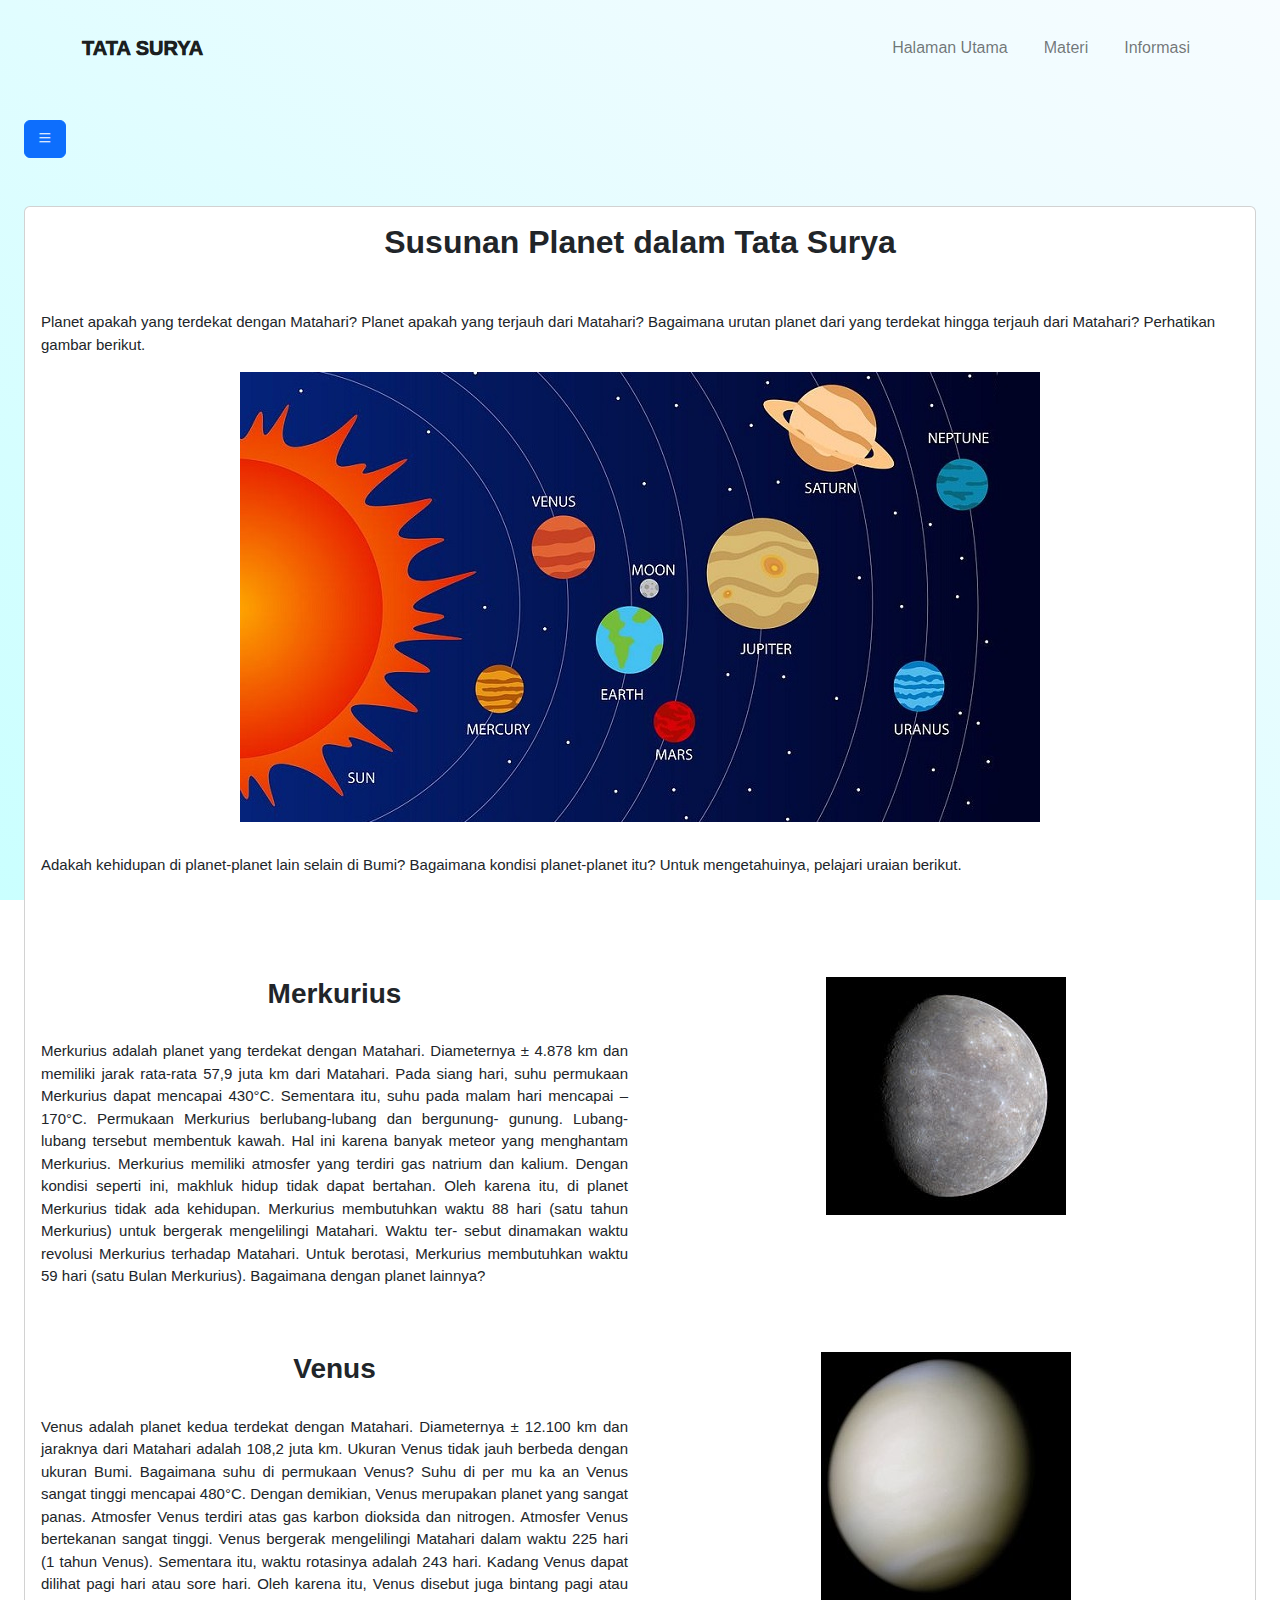
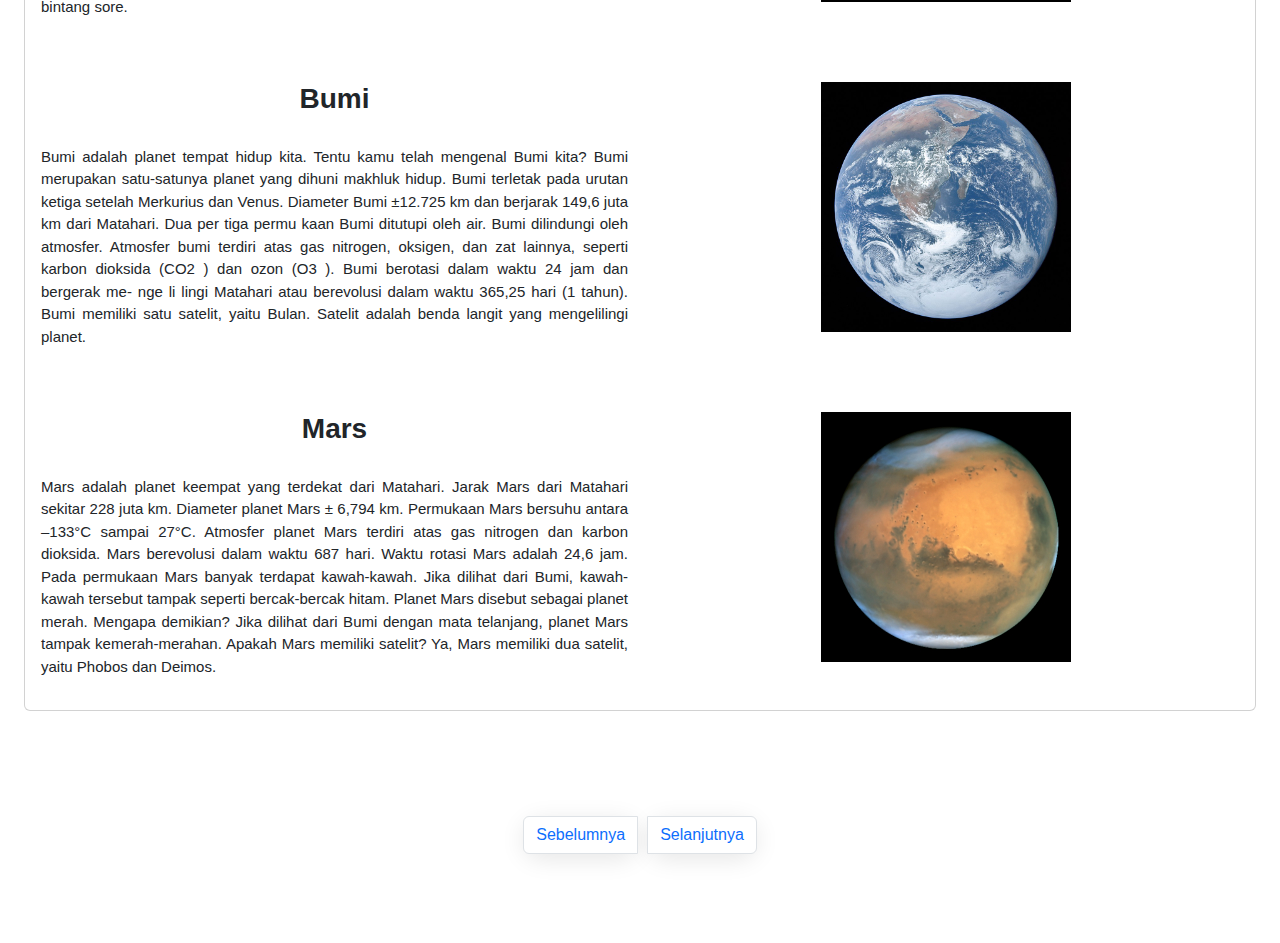
<file: materi-susunan-planet.html>
<!doctype html>
<html lang="en">

<head>
    <meta charset="utf-8">
    <meta name="viewport" content="width=device-width, initial-scale=1">
    <title>TATA SURYA</title>
    <link
          rel="stylesheet"
          href="https://cdn.jsdelivr.net/npm/bootstrap-icons@1.9.1/font/bootstrap-icons.css"
        />
    <link rel="stylesheet" href="style/style.css">
    <link rel="stylesheet" href="style/materi.css">
    <link rel="stylesheet" href="css/bootstrap.min.css">

</head>

<body>
        <!-- navbar -->
  <nav class="navbar navbar-expand-lg bg-transparent">
    <div class="container">
      <a class="navbar-brand" href="index.html">TATA SURYA</a>
      <button class="navbar-toggler" type="button" data-bs-toggle="collapse" data-bs-target="#navbarNav"
        aria-controls="navbarNav" aria-expanded="false" aria-label="Toggle navigation">
        <span class="navbar-toggler-icon"></span>
      </button>
      <div class="collapse navbar-collapse" id="navbarNav">
        <ul class="navbar-nav ms-auto">
          <li class="nav-item">
            <a class="nav-link " aria-current="page" href="index.html">Halaman Utama</a>
          </li>
          <li class="nav-item">
            <a class="nav-link" href="materi.html">Materi</a>
          </li>
          <li class="nav-item">
            <a class="nav-link" href="#">Informasi</a>
          </li>

        </ul>
      </div>
    </div>
  </nav>

  <!-- end navbar -->

        <div>
            <div class="sidebar p-4 bg-primary" id="sidebar">
            <!-- <h4 class="mb-5 text-white">TATA SURYA</h4> -->
            <li>
                <a class="text-white" href="materi.html">
                
                A. Mengenal Tata Surya
                </a>
            </li>
            <li>
                <a class="text-white" href="materi-susunan-planet.html">
                1. Susunan Planet
                
                </a>
            </li>
            <li class="disabled">
                <a style="color: black ; border-radius: 10px;" class="page-link" href="#" tabindex="-1" aria-disabled="true" >
                    
                2 Susunan Planet 2
                </a>
            </li>
            <li class="disabled">
                <a style="color: black ; border-radius: 10px;" class="page-link" href="#" tabindex="-1" aria-disabled="true" >
                
                Kuis 1
                </a>
            </li>
            <li class="disabled">
                <a style="color: black ; border-radius: 10px;" class="page-link" href="#" tabindex="-1" aria-disabled="true" >
                
                Soon
                </a>
            </li>
            <li class="disabled" >
                <a style="color: black ; border-radius: 10px;" class="page-link" href="#" tabindex="-1" aria-disabled="true" >
                
                Soon
                </a>
            </li>
            <li class="disabled">
                <a style="color: black ; border-radius: 10px;" class="page-link" href="#" tabindex="-1" aria-disabled="true" >
                
                Soon
                </a>
            </li>
            </div>
        </div>
        <section class="p-4" id="main-content">
            <button class="btn btn-primary" id="button-toggle">
            <i class="bi bi-list"></i>
            </button>
            <div class="card mt-5">
            <div class="card-body">
                <h2 class="text-center header-content">Susunan Planet dalam Tata Surya</h2>
                <p>
                    Planet apakah yang terdekat dengan Matahari? Planet
                    apakah yang terjauh dari Matahari? Bagaimana urutan planet
                    dari yang terdekat hingga terjauh dari Matahari? Perhatikan
                    gambar berikut.
                    
                </p>
                <div class="card-img text-center">
                    <img src="assets/img/tata_surya.jpg" alt="">
                </div>
                
            </div>
            
            <div class="card-body">
                <p>Adakah kehidupan di planet-planet lain selain di Bumi?
                    Bagaimana kondisi planet-planet itu? Untuk mengetahuinya,
                    pelajari uraian berikut.</p>
                
                <div class="article-content">
                    <div class="row mt-5">
                        <div class="col-lg-6 text-center">
                            <h3>Merkurius</h3>
                            <p>Merkurius adalah planet yang terdekat dengan Matahari.
                                Diameternya ± 4.878 km dan memiliki jarak rata-rata 57,9 juta
                                km dari Matahari.
                                Pada siang hari, suhu permukaan Merkurius dapat mencapai
                                430°C. Sementara itu, suhu pada malam hari mencapai –170°C.
                                
                                Permukaan Merkurius berlubang-lubang dan bergunung-
                                gunung. Lubang-lubang tersebut membentuk kawah. Hal ini
                                
                                karena banyak meteor yang menghantam Merkurius.
                                Merkurius memiliki atmosfer yang terdiri gas natrium
                                dan kalium. Dengan kondisi seperti ini, makhluk hidup tidak
                                dapat bertahan. Oleh karena itu, di planet Merkurius tidak
                                ada kehidupan.
                                Merkurius membutuhkan waktu 88 hari (satu tahun
                                
                                Merkurius) untuk bergerak mengelilingi Matahari. Waktu ter-
                                sebut dinamakan waktu revolusi Merkurius terhadap Matahari.
                                
                                Untuk berotasi, Merkurius membutuhkan waktu 59 hari (satu
                                Bulan Merkurius). Bagaimana dengan planet lainnya?</p>
                        </div>
                        <div class="col-lg-6">
                            <div class="article-img">
                                <img src="assets/img/merkurius.jpg" alt="">
                            </div>
                        </div>
                    </div>
                    <div class="row mt-5">
                        <div class="col-lg-6 text-center">
                            <h3>Venus</h3>
                            <p>Venus adalah planet kedua terdekat dengan Matahari.
                                Diameternya ± 12.100 km dan jaraknya dari Matahari adalah
                                108,2 juta km. Ukuran Venus tidak jauh berbeda dengan
                                ukuran Bumi. Bagaimana suhu di permukaan Venus? Suhu
                                di per mu ka an Venus sangat tinggi mencapai 480°C. Dengan
                                demikian, Venus merupakan planet yang sangat panas.
                                Atmosfer Venus terdiri atas gas karbon dioksida dan
                                nitrogen. Atmosfer Venus bertekanan sangat tinggi. Venus
                                bergerak mengelilingi Matahari dalam waktu 225 hari (1 tahun
                                Venus). Sementara itu, waktu rotasinya adalah 243 hari. Kadang
                                Venus dapat dilihat pagi hari atau sore hari. Oleh karena itu,
                                Venus disebut juga bintang pagi atau bintang sore.</p>
                        </div>
                        <div class="col-lg-6">
                            <div class="article-img">
                                <img src="assets/img/venus.jpg" alt="">
                            </div>
                        </div>
                    </div>
                    <div class="row mt-5">
                        <div class="col-lg-6 text-center">
                            <h3>Bumi</h3>
                            <p>Bumi adalah planet tempat hidup kita. Tentu kamu
                                telah mengenal Bumi kita? Bumi merupakan satu-satunya
                                planet yang dihuni makhluk hidup.
                                Bumi terletak pada urutan ketiga setelah Merkurius dan
                                Venus. Diameter Bumi ±12.725 km dan berjarak 149,6 juta
                                km dari Matahari. Dua per tiga permu kaan Bumi ditutupi oleh
                                air. Bumi dilindungi oleh atmosfer. Atmosfer bumi terdiri atas
                                gas nitrogen, oksigen, dan zat lainnya, seperti karbon dioksida
                                (CO2
                                ) dan ozon (O3
                                ).
                                
                                Bumi berotasi dalam waktu 24 jam dan bergerak me-
                                nge li lingi Matahari atau berevolusi dalam waktu 365,25 hari
                                
                                (1 tahun). Bumi memiliki satu satelit, yaitu Bulan. Satelit
                                adalah benda langit yang mengelilingi planet.</p>
                        </div>
                        <div class="col-lg-6">
                            <div class="article-img">
                                <img width="250px" src="assets/img/bumi.jpg" alt="">
                            </div>
                        </div>
                    </div>
                    <div class="row mt-5">
                        <div class="col-lg-6 text-center">
                            <h3>Mars</h3>
                            <p>Mars adalah planet keempat yang terdekat dari Matahari.
                                Jarak Mars dari Matahari sekitar 228 juta km. Diameter planet
                                Mars ± 6,794 km. Permukaan Mars bersuhu antara –133°C
                                sampai 27°C. Atmosfer planet Mars terdiri atas gas nitrogen
                                dan karbon dioksida. Mars berevolusi dalam waktu 687 hari.
                                Waktu rotasi Mars adalah 24,6 jam.
                                Pada permukaan Mars banyak terdapat kawah-kawah.
                                Jika dilihat dari Bumi, kawah-kawah tersebut tampak seperti
                                bercak-bercak hitam. Planet Mars disebut sebagai planet merah.
                                Mengapa demikian? Jika dilihat dari Bumi dengan mata
                                telanjang, planet Mars tampak kemerah-merahan. Apakah
                                Mars memiliki satelit? Ya, Mars memiliki dua satelit, yaitu
                                Phobos dan Deimos.</p>
                        </div>
                        <div class="col-lg-6">
                            <div class="article-img">
                                <img width="250px" src="assets/img/mars.jpg" alt="">
                            </div>
                        </div>
                    </div>
                    
                </div>
            </div>
            </div>
            <section>
                <nav aria-label="Page navigation example">
                        <ul class="pagination justify-content-center">
                        <li class="page-item">
                            <a class="page-link" href="materi.html" tabindex="-1" aria-disabled="false">Sebelumnya</a>
                        </li>
                        
                        <li class="page-item">
                            <a class="page-link" href="materi-susunan-planet-2.html">Selanjutnya</a>
                        </li>
                        </ul>
                </nav>
            </section>
        </section>
        
  

  <!-- end footer -->

 
</body>
<script src="js/bootstrap.bundle.js"></script>
<script src="js/script-materi.js"></script>

</html>
</file>
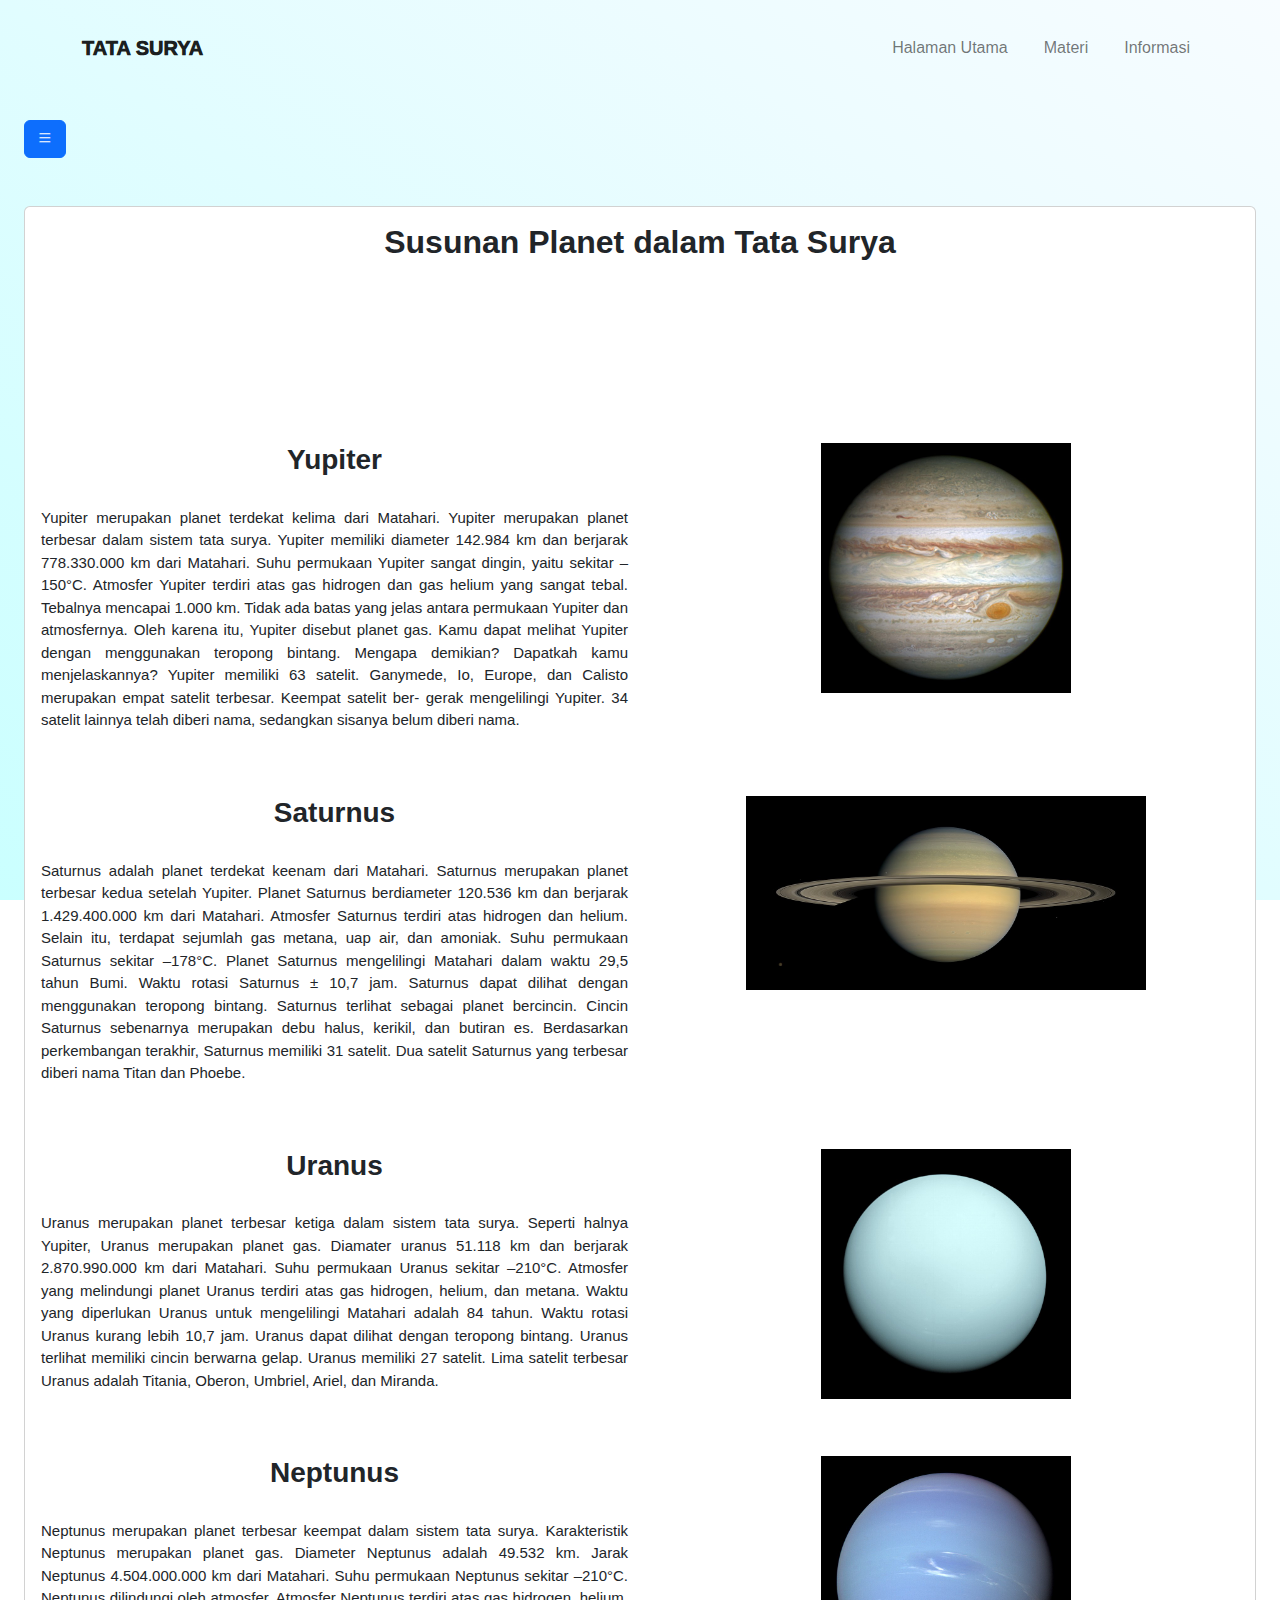
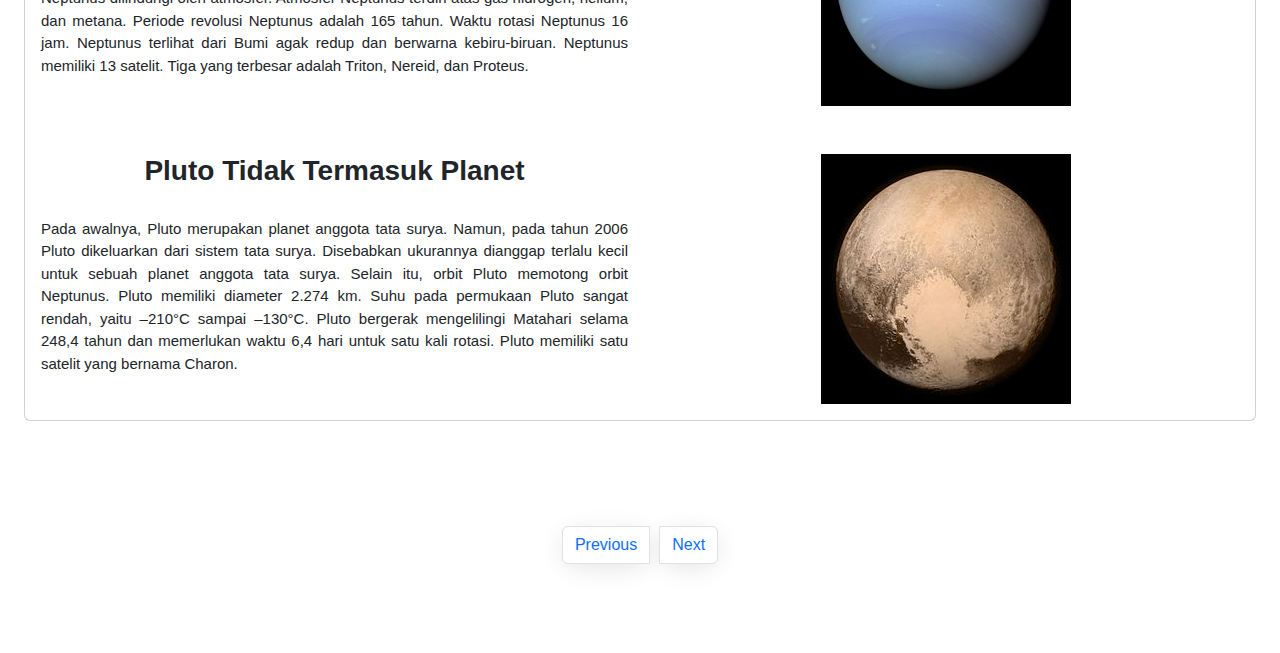
<file: peredaran-planet.html>
<!doctype html>
<html lang="en">

<head>
    <meta charset="utf-8">
    <meta name="viewport" content="width=device-width, initial-scale=1">
    <title>TATA SURYA</title>
    <link
          rel="stylesheet"
          href="https://cdn.jsdelivr.net/npm/bootstrap-icons@1.9.1/font/bootstrap-icons.css"
        />
    <link rel="stylesheet" href="style/style.css">
    <link rel="stylesheet" href="style/materi.css">
    <link rel="stylesheet" href="css/bootstrap.min.css">

</head>

<body>
        <!-- navbar -->
  <nav class="navbar navbar-expand-lg bg-transparent">
    <div class="container">
      <a class="navbar-brand" href="index.html">TATA SURYA</a>
      <button class="navbar-toggler" type="button" data-bs-toggle="collapse" data-bs-target="#navbarNav"
        aria-controls="navbarNav" aria-expanded="false" aria-label="Toggle navigation">
        <span class="navbar-toggler-icon"></span>
      </button>
      <div class="collapse navbar-collapse" id="navbarNav">
        <ul class="navbar-nav ms-auto">
          <li class="nav-item">
            <a class="nav-link " aria-current="page" href="index.html">Halaman Utama</a>
          </li>
          <li class="nav-item">
            <a class="nav-link" href="materi.html">Materi</a>
          </li>
          <li class="nav-item">
            <a class="nav-link" href="#">Informasi</a>
          </li>

        </ul>
      </div>
    </div>
  </nav>

  <!-- end navbar -->

        <div>
            <div class="sidebar p-4 bg-primary" id="sidebar">
            <!-- <h4 class="mb-5 text-white">TATA SURYA</h4> -->
            <li>
                <a class="text-white" href="materi.html">
                
                Mengenal Tata Surya
                </a>
            </li>
            <li>
                <a class="text-white" href="materi-susunan-planet.html">
                1. Susunan Planet
                
                </a>
            </li>
            <li>
                <a class="text-white" href="#">
                    
                1.1 Susunan Planet bagian 2
                </a>
            </li>
            <li>
                <a class="text-white" href="#">
                
                Evaluasi Pertama
                </a>
            </li>
            <li>
                <a class="text-white" href="#">
                
                Music
                </a>
            </li>
            <li>
                <a class="text-white" href="#">
                
                Film
                </a>
            </li>
            <li>
                <a class="text-white" href="#">
                
                Bookmark
                </a>
            </li>
            </div>
        </div>
        <section class="p-4" id="main-content">
            <button class="btn btn-primary" id="button-toggle">
            <i class="bi bi-list"></i>
            </button>
            <div class="card mt-5">
            <div class="card-body">
                <h2 class="text-center header-content">Susunan Planet dalam Tata Surya</h2>

                
            </div>
            
            <div class="card-body">
               
                
                <div class="article-content">
                    <div class="row mt-5">
                        <div class="col-lg-6 text-center">
                            <h3>Yupiter</h3>
                            <p>Yupiter merupakan planet terdekat kelima dari Matahari.
                                Yupiter merupakan planet terbesar dalam sistem tata
                                surya. Yupiter memiliki diameter 142.984 km dan berjarak
                                778.330.000 km dari Matahari. Suhu permukaan Yupiter
                                sangat dingin, yaitu sekitar –150°C.
                                Atmosfer Yupiter terdiri atas gas hidrogen dan gas helium
                                yang sangat tebal. Tebalnya mencapai 1.000 km. Tidak ada
                                batas yang jelas antara permukaan Yupiter dan atmosfernya.
                                Oleh karena itu, Yupiter disebut planet gas. Kamu dapat melihat
                                Yupiter dengan menggunakan teropong bintang. Mengapa
                                demikian? Dapatkah kamu menjelaskannya?
                                Yupiter memiliki 63 satelit. Ganymede, Io, Europe, dan
                                
                                Calisto merupakan empat satelit terbesar. Keempat satelit ber-
                                gerak mengelilingi Yupiter. 34 satelit lainnya telah diberi nama,
                                
                                sedangkan sisanya belum diberi nama.</p>
                        </div>
                        <div class="col-lg-6">
                            <div class="article-img">
                                <img width="250px" src="assets/img/yupiter.jpg" alt="">
                            </div>
                        </div>
                    </div>
                    <div class="row mt-5">
                        <div class="col-lg-6 text-center">
                            <h3>Saturnus</h3>
                            <p>Saturnus adalah planet terdekat keenam dari Matahari.
                                Saturnus merupakan planet terbesar kedua setelah Yupiter.
                                Planet Saturnus berdiameter 120.536 km dan berjarak
                                1.429.400.000 km dari Matahari. Atmosfer Saturnus terdiri atas
                                hidrogen dan helium. Selain itu, terdapat sejumlah gas metana,
                                uap air, dan amoniak. Suhu permukaan Saturnus sekitar
                                –178°C. Planet Saturnus mengelilingi Matahari dalam waktu
                                29,5 tahun Bumi. Waktu rotasi Saturnus ± 10,7 jam. Saturnus
                                dapat dilihat dengan menggunakan teropong bintang. Saturnus
                                terlihat sebagai planet bercincin. Cincin Saturnus sebenarnya
                                merupakan debu halus, kerikil, dan butiran es. Berdasarkan
                                perkembangan terakhir, Saturnus memiliki 31 satelit. Dua
                                satelit Saturnus yang terbesar diberi nama Titan dan Phoebe.</p>
                        </div>
                        <div class="col-lg-6">
                            <div class="article-img">
                                <img src="assets/img/saturnus.jpg" alt="">
                            </div>
                        </div>
                    </div>
                    <div class="row mt-5">
                        <div class="col-lg-6 text-center">
                            <h3>Uranus</h3>
                            <p>Uranus merupakan planet terbesar ketiga dalam sistem tata
                                surya. Seperti halnya Yupiter, Uranus merupakan planet gas.
                                Diamater uranus 51.118 km dan berjarak 2.870.990.000 km dari
                                Matahari. Suhu permukaan Uranus sekitar –210°C. Atmosfer
                                yang melindungi planet Uranus terdiri atas gas hidrogen,
                                helium, dan metana. Waktu yang diperlukan Uranus untuk
                                mengelilingi Matahari adalah 84 tahun. Waktu rotasi Uranus
                                kurang lebih 10,7 jam. Uranus dapat dilihat dengan teropong
                                bintang. Uranus terlihat memiliki cincin berwarna gelap.
                                Uranus memiliki 27 satelit. Lima satelit terbesar Uranus
                                adalah Titania, Oberon, Umbriel, Ariel, dan Miranda.</p>
                        </div>
                        <div class="col-lg-6">
                            <div class="article-img">
                                <img width="250px" src="assets/img/uranus.jpg" alt="">
                            </div>
                        </div>
                    </div>
                    <div class="row mt-5">
                        <div class="col-lg-6 text-center">
                            <h3>Neptunus</h3>
                            <p>Neptunus merupakan planet terbesar keempat dalam
                                sistem tata surya. Karakteristik Neptunus merupakan planet
                                gas. Diameter Neptunus adalah 49.532 km. Jarak Neptunus
                                4.504.000.000 km dari Matahari. Suhu permukaan Neptunus
                                sekitar –210°C. Neptunus dilindungi oleh atmosfer. Atmosfer
                                Neptunus terdiri atas gas hidrogen, helium, dan metana.
                                Periode revolusi Neptunus adalah 165 tahun. Waktu rotasi
                                Neptunus 16 jam. Neptunus terlihat dari Bumi agak redup
                                dan berwarna kebiru-biruan. Neptunus memiliki 13 satelit.
                                Tiga yang terbesar adalah Triton, Nereid, dan Proteus.</p>
                        </div>
                        <div class="col-lg-6">
                            <div class="article-img">
                                <img width="250px" src="assets/img/neptunus.jpg" alt="">
                            </div>
                        </div>
                    </div>
                    <div class="row mt-5">
                        <div class="col-lg-6 text-center">
                            <h3>Pluto Tidak Termasuk Planet</h3>
                            <p>Pada awalnya, Pluto merupakan planet anggota tata surya.
                                Namun, pada tahun 2006 Pluto dikeluarkan dari sistem tata
                                surya. Disebabkan ukurannya dianggap terlalu kecil untuk sebuah
                                planet anggota tata surya. Selain itu, orbit Pluto memotong
                                orbit Neptunus. Pluto memiliki diameter 2.274 km. Suhu pada
                                permukaan Pluto sangat rendah, yaitu –210°C sampai –130°C.
                                Pluto bergerak mengelilingi Matahari selama 248,4 tahun
                                dan memerlukan waktu 6,4 hari untuk satu kali rotasi. Pluto
                                memiliki satu satelit yang bernama Charon.</p>
                        </div>
                        <div class="col-lg-6">
                            <div class="article-img">
                                <img width="250px" src="assets/img/pluto.jpg" alt="">
                            </div>
                        </div>
                    </div>
                    
                </div>
            </div>
            </div>
            <section>
                <nav aria-label="Page navigation example">
                        <ul class="pagination justify-content-center">
                        <li class="page-item">
                            <a class="page-link" href="materi-susunan-planet.html" tabindex="-1" aria-disabled="false">Previous</a>
                        </li>
                        
                        <li class="page-item">
                            <a class="page-link" href="evaluasi-pertama.html">Next</a>
                        </li>
                        </ul>
                </nav>
            </section>
        </section>
        
  

  <!-- end footer -->

 
</body>
<script src="js/bootstrap.bundle.js"></script>
<script src="js/script-materi.js"></script>

</html>
</file>
<file: style/style.css>
* {
    font-family: 'Poppins', sans-serif;
    margin: 0;
    padding: 0;
}

body {
    background-image: linear-gradient(to left bottom, #f7fcff, #edfcff, #e1fdff, #d5feff, #caffff);
    background-repeat: no-repeat;
    background-attachment: fixed;
    background-position: center;
    background-size: cover;
}

.navbar-brand {
    font-weight: 1000;
    font-size: 2rem;
}

.nav-item {
    margin-left: 20px;
}

.header-1 {
    align-items: center;
    display: flex;
    justify-content: center;
    margin-top: 150px;
}

.header-1 h2{
    font-size: 3rem;
    font-weight: 800;
    margin-top: 50px;
}

.header-img,
.header-img-2,
.header-img-3 {
    margin-top: 50px;
}
.header-img img {
    max-width: 90px;
    display: block;
    margin-left: auto;
    margin-right: auto;
    margin-top: 100px;
    
}
.header-img-2 img {
    max-width: 90px;
    display: block;
    margin-left: auto;
    margin-right: auto;
    margin-top: 100px;
    
}
.header-img-3 img {
    max-width: 90px;
    display: block;
    margin-left: auto;
    margin-right: auto;
    margin-top: 100px;
    
}

.header-img-desc h4 {
    font-size: 2rem;
    font-weight: 700;
    text-align: center;
    margin-top: 25px;
}

.header-img-desc-2 h4 {
    font-size: 2rem;
    font-weight: 700;
    text-align: center;
    margin-top: 25px;
}
.header-img-desc-3 h4 {
    font-size: 2rem;
    font-weight: 700;
    text-align: center;
    margin-top: 25px;
}

.nav-item a {
    font-weight: 500;
}

.pilihan {
    display: block;
    margin-left: auto;
    margin-right: auto;
}

.pilih {
    margin-top: 30%;
}

.desc-kd, .desc-ki, .desc-peta-konsep {
    margin-top: 30px;
    text-align: justify;
    font-size: 15px;
}

.desc-kd-1 p {
    font-size: 15px;
    background: rgb(230,228,255);
    background: linear-gradient(90deg, rgba(230,228,255,1) 0%, rgba(223,223,255,1) 35%, rgba(185,243,255,1) 100%);
    padding: 20px;
    border-radius: 30px;
}

.nav .page-link{
    text-decoration: none;
    display: inline-block;
    padding: 5px 13px;
    font-size: 14px;
    text-align: -webkit-center;
}

.pagination {
    text-align: center;
    margin: 30px 30px 60px;
    user-select: none;
    display: block;
    margin-top: 100px;
    align-items: flex-end;

}

.pagination li {
    display: inline-block;
    margin: 5px;
    box-shadow: 0 5px 25px rgb(1 1 1/10%);
    cursor: pointer;
    border-radius: 30px;
}

.active {
    background: #0ab1ce;
    border-radius: 20px;
}
.disabled {
    background: transparent;
}

.previous-page, .next-page {
    background: #0ab1ce;
}

.desc-materi h2 {
    text-align: center;
    margin-top: 40px;
    font-size: 2rem;
}

.desc-materi-page-1 h3{
    margin-top: 90px;
    font-size: 20px;

}

.desc-materi-1 p {
    text-align: justify;
}

.image-materi-1 img{
    max-width: 50%;
    display: block;
    margin-left: auto;
    margin-right: auto;
    margin-top: 20px;
    justify-content: center;
    align-items: center;
}
</file>
<file: style/materi.css>
li {
    list-style: none;
    margin: 20px 0 20px 0;
}

a {
    text-decoration: none;
}

.sidebar {
    width: 250px;
    height: 100vh;
    position: fixed;
    margin-left: -300px;
    transition: 0.4s;
}

.active-main-content {
    margin-left: 250px;
}

.active-sidebar {
    margin-left: 0;
}

#main-content {
    transition: 0.4s;
}

.header-content {
    margin-bottom: 50px;
    font-weight: 800;
}

.card-body p {
    font-size: 15px;
}

.video-content {
    display: flex;
    justify-content: center;
    padding: 20px 0;
    
}

.video-content video {
    max-width: 600px;
}

.article-content {
    margin-top: 100px;
}

.article-content p {
    text-align: justify;
    margin-top: 30px;
}

.article-content h3{
    font-weight: 800;
}
.article-img {
    display: flex;
    justify-content: center;
}
.article-img img {
    max-width: 400px;
}

.disabled {
    color: transparent;
}
</file>
<file: style/style-benda.css>
.article-img-1 img {
    width: 800px;
    
}
</file>
<file: style/evaluasi-1.css>
.article-quiz h4 {
    margin: 10px 0px;
}

.article-quiz input {
    margin-top: 20px;
    font-size: 20px;
}

.quiz-container {
    display: flex;
    justify-content: center;
}

.quiz-button-content {
    display: flex;
    justify-content: center;
}

#submit {
    padding: 10px;
}
</file>
